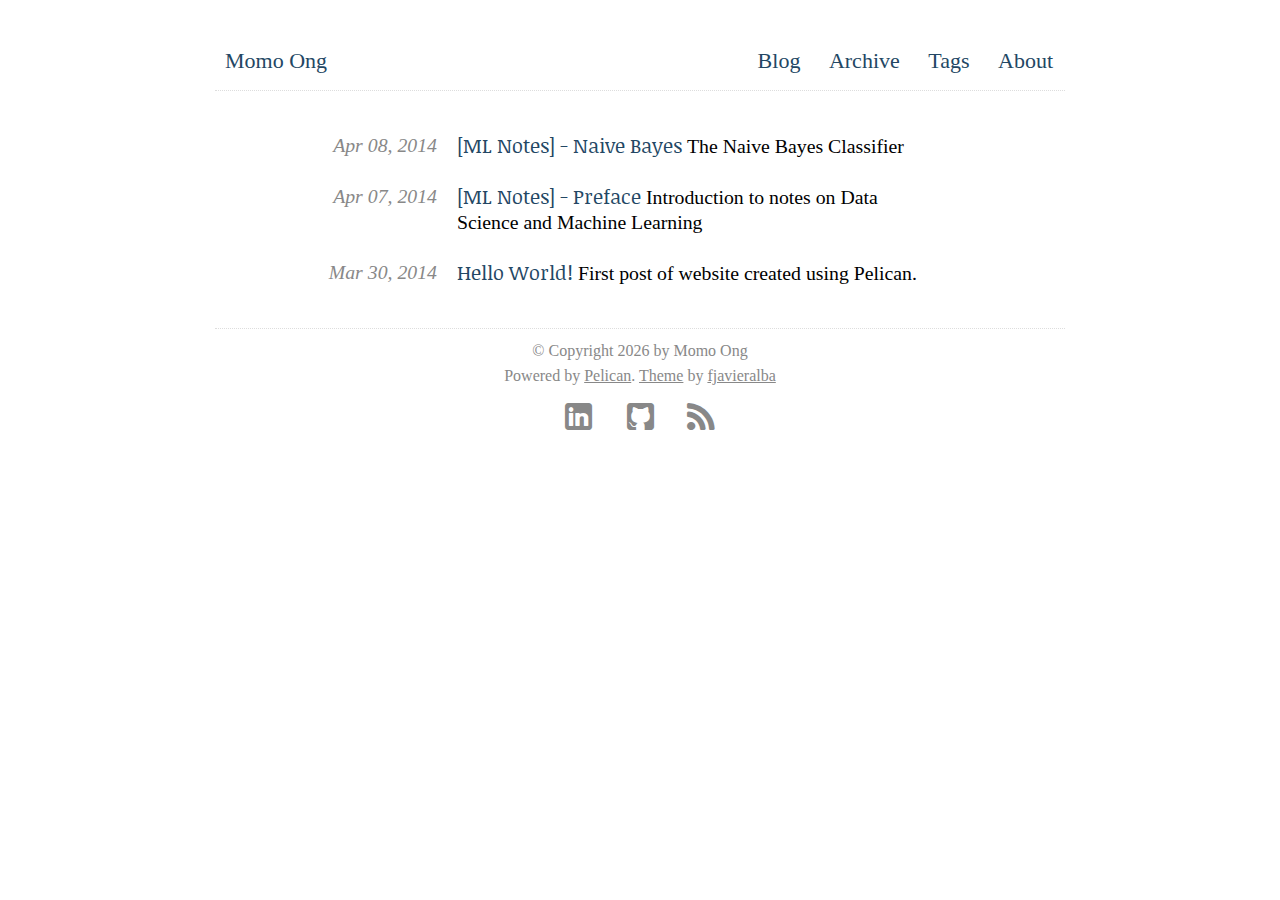
<file: index.html>
<!DOCTYPE html>
<html lang="en">
  <head>
    <link href='http://fonts.googleapis.com/css?family=Noticia+Text:400,700' rel='stylesheet' type='text/css' />
    <meta http-equiv="Content-Type" content="text/html; charset=utf-8" />

    <title> Momo Ong </title>

    <link rel="stylesheet" href="/theme/css/style.css" type="text/css" />
    <link rel="stylesheet" href="/theme/css/pygments.css" type="text/css" />
    <link rel="stylesheet" href="/theme/css/font-awesome.css" type="text/css"/>

    <!-- Using MathJax, with the delimiters $ -->
    <!-- Conflict with pygments for the .mo and .mi -->
    <script type="text/x-mathjax-config">
      MathJax.Hub.Config({
      "HTML-CSS": {
      styles: {
      ".MathJax .mo, .MathJax .mi": {color: "black ! important"}}
      },
      tex2jax: {inlineMath: [['$','$'], ['\\\\(','\\\\)']],processEscapes: true}
      });
    </script>

    <script type="text/javascript" src="http://cdn.mathjax.org/mathjax/latest/MathJax.js?config=TeX-AMS_HTML"></script>
  </head>
  <body>
    <div class=container>
<div class="header">
    <a href="/">Momo Ong</a> <span class="muted"></span>
</div>

<div class=navigation>
    <ul>
            <li><a href="/index.html">Blog</a> </li>
            <li><a href="/archives.html">Archive</a> </li>
            <li><a href="/tags.html">Tags</a> </li>
            <li><a href="/pages/about.html">About</a> </li>
    </ul>
</div>
<div class=separator></div>
        <div class=body>

    <div class=entry-overview>
      <div class=date>Apr 08, 2014</div>
      <div class=detail>
          <h1><a href="/naive-bayes.html">[ML Notes] - Naive Bayes</a></h1>
          <div class=summary><p> The Naive Bayes Classifier</p></div>
      </div>
    </div>
    <div class=entry-overview>
      <div class=date>Apr 07, 2014</div>
      <div class=detail>
          <h1><a href="/machine-learning-notes.html">[ML Notes] - Preface</a></h1>
          <div class=summary><p> Introduction to notes on Data Science and Machine Learning</p></div>
      </div>
    </div>
    <div class=entry-overview>
      <div class=date>Mar 30, 2014</div>
      <div class=detail>
          <h1><a href="/hello-world.html">Hello World!</a></h1>
          <div class=summary><p> First post of website created using Pelican.</p></div>
      </div>
    </div>


        </div>

<div class=footer>
  <p>&copy; Copyright <script language="JavaScript">var date = new Date(); document.write(date.getFullYear());</script> by Momo Ong</p>
  <p> Powered by <a href="http://pypi.python.org/pypi/pelican/" target="_blank">Pelican</a>.
    <a href="https://github.com/fjavieralba/flasky">Theme</a>  by <a href="http://fjavieralba.com">fjavieralba</a>
  </p>
  <p>
    <div class=social style="font-size: 27px;">
      <ul>
<!--        <script language="JavaScript">
          u = '';
          s = '';
          document.write('<a href=\"mailto:' + u + '@' + s + '\" target=\"_blank\">');
        </script>
            <li><i class="icon-envelope icon-large"></i> </li>
        </a> -->
<!--         <a href="http://twitter.com/" target="_blank"> <li> <i class="icon-twitter-sign icon-large"> </li></i> </a> -->
        <a href="http://linkedin.com/in/momoong" target="_blank"><li><i class="icon-linkedin-sign icon-large" ></i></li></a>
        <a href="http://github.com/omomo" target="_blank"> <li> <i class="icon-github-sign icon-large"></i> </li> </a>
<!--         <a href="" target="_blank"><li> <i class="icon-facebook-sign icon-large"></i></li> </a> -->
<!--         <a href="" target="_blank"><li><i class="icon-google-plus-sign icon-large"></i> </li> </a> -->
<!--         <a href="" target="_blank"><li><i class="icon-pinterest-sign icon-large"></i></li></a> -->


        <a href="/feeds/all.rss.xml" rel="alternate" title="Recent Blog Posts"><li> <i class="icon-rss icon-large"></i> </li></a>
      </ul>
    </div>
  </p>
</div>    </div>
  </body>
</html>
</file>
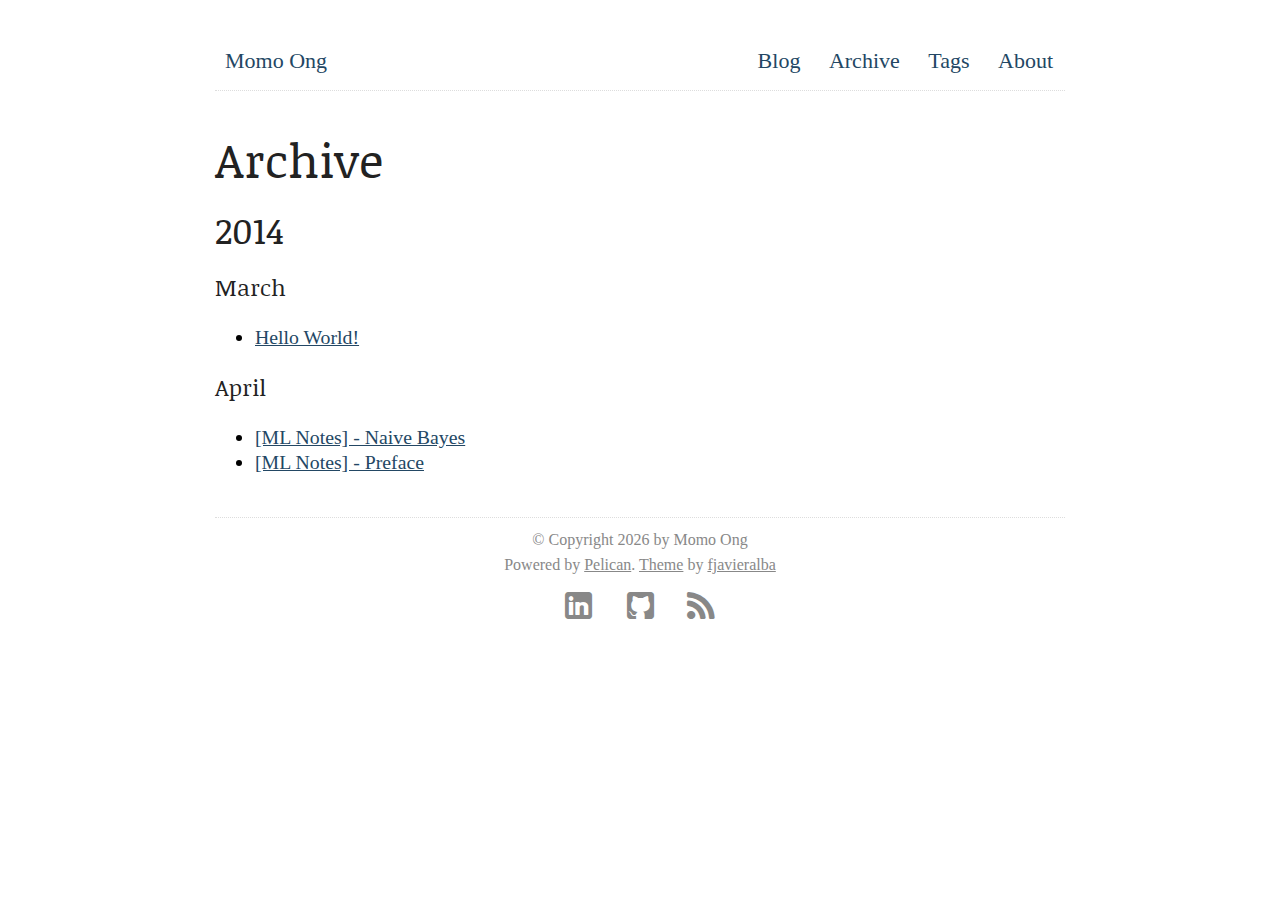
<file: archives.html>
<!DOCTYPE html>
<html lang="en">
  <head>
    <link href='http://fonts.googleapis.com/css?family=Noticia+Text:400,700' rel='stylesheet' type='text/css' />
    <meta http-equiv="Content-Type" content="text/html; charset=utf-8" />

    <title> Archive | Momo Ong </title>

    <link rel="stylesheet" href="/theme/css/style.css" type="text/css" />
    <link rel="stylesheet" href="/theme/css/pygments.css" type="text/css" />
    <link rel="stylesheet" href="/theme/css/font-awesome.css" type="text/css"/>

    <!-- Using MathJax, with the delimiters $ -->
    <!-- Conflict with pygments for the .mo and .mi -->
    <script type="text/x-mathjax-config">
      MathJax.Hub.Config({
      "HTML-CSS": {
      styles: {
      ".MathJax .mo, .MathJax .mi": {color: "black ! important"}}
      },
      tex2jax: {inlineMath: [['$','$'], ['\\\\(','\\\\)']],processEscapes: true}
      });
    </script>

    <script type="text/javascript" src="http://cdn.mathjax.org/mathjax/latest/MathJax.js?config=TeX-AMS_HTML"></script>
  </head>
  <body>
    <div class=container>
<div class="header">
    <a href="/">Momo Ong</a> <span class="muted"></span>
</div>

<div class=navigation>
    <ul>
            <li><a href="/index.html">Blog</a> </li>
            <li><a href="/archives.html">Archive</a> </li>
            <li><a href="/tags.html">Tags</a> </li>
            <li><a href="/pages/about.html">About</a> </li>
    </ul>
</div>
<div class=separator></div>
        <div class=body>
<h1> Archive </h1>

<h2>2014</h2>
<h3>March</h3>
<ul>
  <li><a href="/hello-world.html">Hello World!</a></li>
</ul>
<h3>April</h3>
<ul>
  <li><a href="/naive-bayes.html">[ML Notes] - Naive Bayes</a></li>
  <li><a href="/machine-learning-notes.html">[ML Notes] - Preface</a></li>
</ul>
        </div>

<div class=footer>
  <p>&copy; Copyright <script language="JavaScript">var date = new Date(); document.write(date.getFullYear());</script> by Momo Ong</p>
  <p> Powered by <a href="http://pypi.python.org/pypi/pelican/" target="_blank">Pelican</a>.
    <a href="https://github.com/fjavieralba/flasky">Theme</a>  by <a href="http://fjavieralba.com">fjavieralba</a>
  </p>
  <p>
    <div class=social style="font-size: 27px;">
      <ul>
<!--        <script language="JavaScript">
          u = '';
          s = '';
          document.write('<a href=\"mailto:' + u + '@' + s + '\" target=\"_blank\">');
        </script>
            <li><i class="icon-envelope icon-large"></i> </li>
        </a> -->
<!--         <a href="http://twitter.com/" target="_blank"> <li> <i class="icon-twitter-sign icon-large"> </li></i> </a> -->
        <a href="http://linkedin.com/in/momoong" target="_blank"><li><i class="icon-linkedin-sign icon-large" ></i></li></a>
        <a href="http://github.com/omomo" target="_blank"> <li> <i class="icon-github-sign icon-large"></i> </li> </a>
<!--         <a href="" target="_blank"><li> <i class="icon-facebook-sign icon-large"></i></li> </a> -->
<!--         <a href="" target="_blank"><li><i class="icon-google-plus-sign icon-large"></i> </li> </a> -->
<!--         <a href="" target="_blank"><li><i class="icon-pinterest-sign icon-large"></i></li></a> -->


        <a href="/feeds/all.rss.xml" rel="alternate" title="Recent Blog Posts"><li> <i class="icon-rss icon-large"></i> </li></a>
      </ul>
    </div>
  </p>
</div>    </div>
  </body>
</html>
</file>
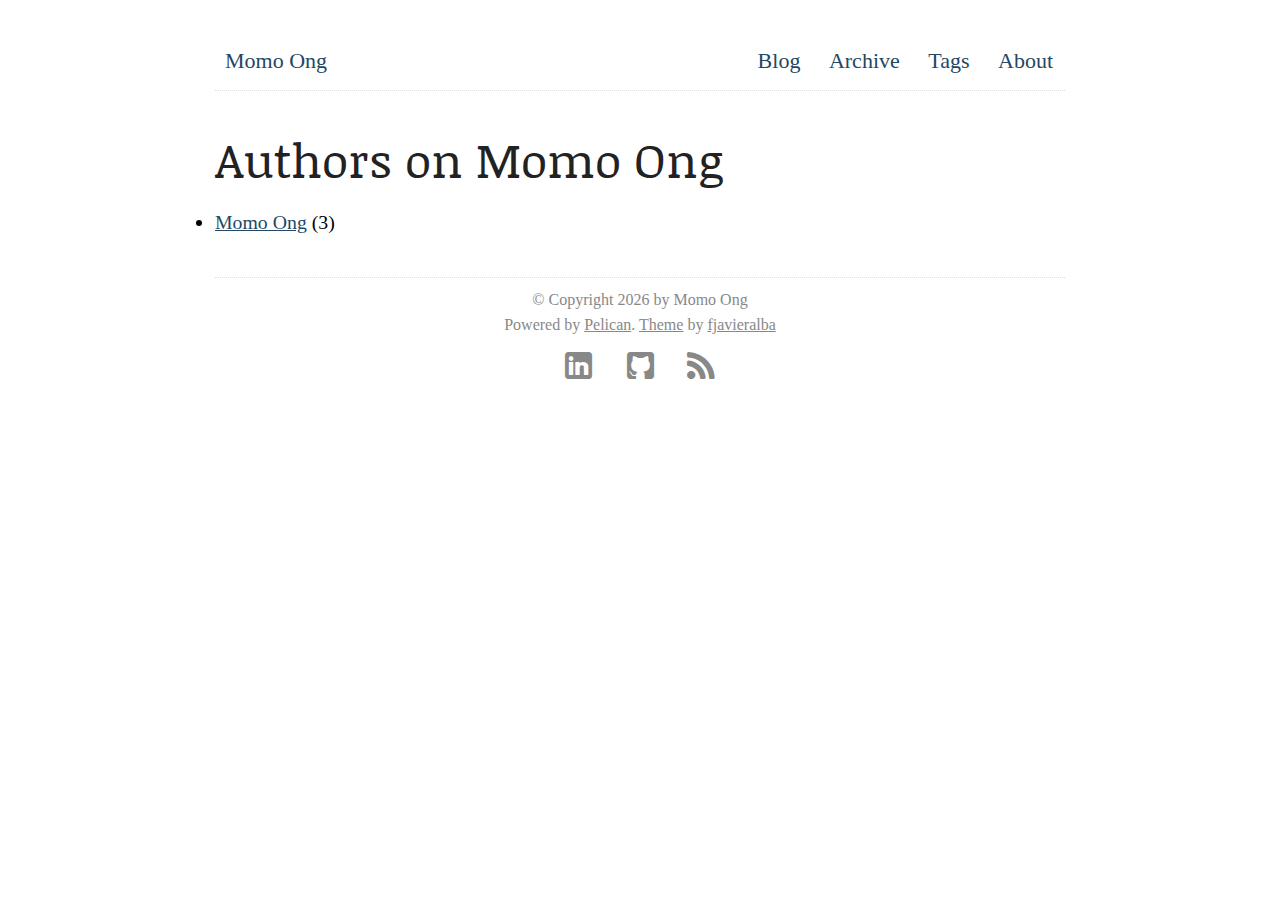
<file: authors.html>
<!DOCTYPE html>
<html lang="en">
  <head>
    <link href='http://fonts.googleapis.com/css?family=Noticia+Text:400,700' rel='stylesheet' type='text/css' />
    <meta http-equiv="Content-Type" content="text/html; charset=utf-8" />

    <title>Momo Ong - Authors</title>

    <link rel="stylesheet" href="/theme/css/style.css" type="text/css" />
    <link rel="stylesheet" href="/theme/css/pygments.css" type="text/css" />
    <link rel="stylesheet" href="/theme/css/font-awesome.css" type="text/css"/>

    <!-- Using MathJax, with the delimiters $ -->
    <!-- Conflict with pygments for the .mo and .mi -->
    <script type="text/x-mathjax-config">
      MathJax.Hub.Config({
      "HTML-CSS": {
      styles: {
      ".MathJax .mo, .MathJax .mi": {color: "black ! important"}}
      },
      tex2jax: {inlineMath: [['$','$'], ['\\\\(','\\\\)']],processEscapes: true}
      });
    </script>

    <script type="text/javascript" src="http://cdn.mathjax.org/mathjax/latest/MathJax.js?config=TeX-AMS_HTML"></script>
  </head>
  <body>
    <div class=container>
<div class="header">
    <a href="/">Momo Ong</a> <span class="muted"></span>
</div>

<div class=navigation>
    <ul>
            <li><a href="/index.html">Blog</a> </li>
            <li><a href="/archives.html">Archive</a> </li>
            <li><a href="/tags.html">Tags</a> </li>
            <li><a href="/pages/about.html">About</a> </li>
    </ul>
</div>
<div class=separator></div>
        <div class=body>
    <h1>Authors on Momo Ong</h1>        <li><a href="/author/momo-ong.html">Momo Ong</a> (3)</li>
        </div>

<div class=footer>
  <p>&copy; Copyright <script language="JavaScript">var date = new Date(); document.write(date.getFullYear());</script> by Momo Ong</p>
  <p> Powered by <a href="http://pypi.python.org/pypi/pelican/" target="_blank">Pelican</a>.
    <a href="https://github.com/fjavieralba/flasky">Theme</a>  by <a href="http://fjavieralba.com">fjavieralba</a>
  </p>
  <p>
    <div class=social style="font-size: 27px;">
      <ul>
<!--        <script language="JavaScript">
          u = '';
          s = '';
          document.write('<a href=\"mailto:' + u + '@' + s + '\" target=\"_blank\">');
        </script>
            <li><i class="icon-envelope icon-large"></i> </li>
        </a> -->
<!--         <a href="http://twitter.com/" target="_blank"> <li> <i class="icon-twitter-sign icon-large"> </li></i> </a> -->
        <a href="http://linkedin.com/in/momoong" target="_blank"><li><i class="icon-linkedin-sign icon-large" ></i></li></a>
        <a href="http://github.com/omomo" target="_blank"> <li> <i class="icon-github-sign icon-large"></i> </li> </a>
<!--         <a href="" target="_blank"><li> <i class="icon-facebook-sign icon-large"></i></li> </a> -->
<!--         <a href="" target="_blank"><li><i class="icon-google-plus-sign icon-large"></i> </li> </a> -->
<!--         <a href="" target="_blank"><li><i class="icon-pinterest-sign icon-large"></i></li></a> -->


        <a href="/feeds/all.rss.xml" rel="alternate" title="Recent Blog Posts"><li> <i class="icon-rss icon-large"></i> </li></a>
      </ul>
    </div>
  </p>
</div>    </div>
  </body>
</html>
</file>
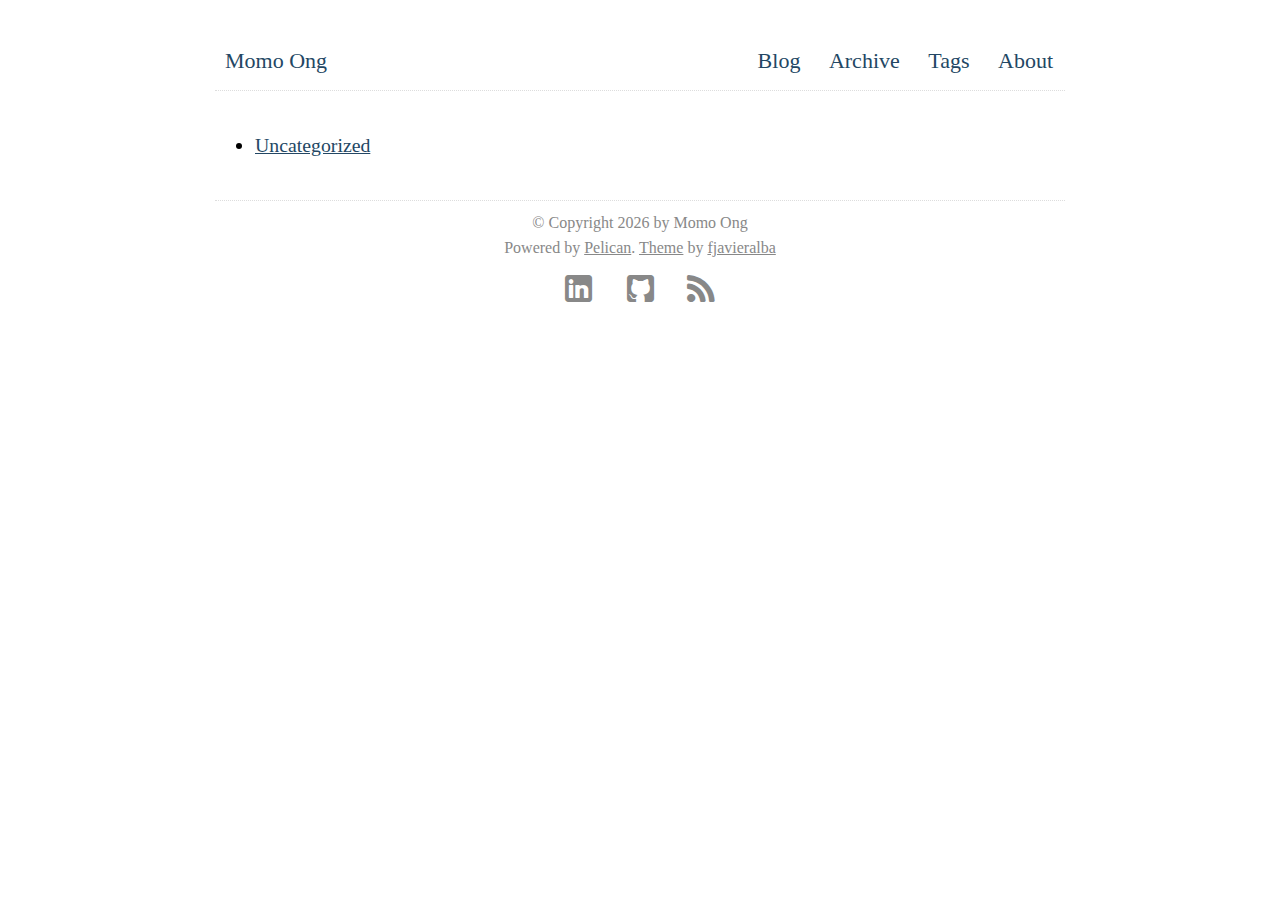
<file: categories.html>
<!DOCTYPE html>
<html lang="en">
  <head>
    <link href='http://fonts.googleapis.com/css?family=Noticia+Text:400,700' rel='stylesheet' type='text/css' />
    <meta http-equiv="Content-Type" content="text/html; charset=utf-8" />

    <title> Momo Ong </title>

    <link rel="stylesheet" href="/theme/css/style.css" type="text/css" />
    <link rel="stylesheet" href="/theme/css/pygments.css" type="text/css" />
    <link rel="stylesheet" href="/theme/css/font-awesome.css" type="text/css"/>

    <!-- Using MathJax, with the delimiters $ -->
    <!-- Conflict with pygments for the .mo and .mi -->
    <script type="text/x-mathjax-config">
      MathJax.Hub.Config({
      "HTML-CSS": {
      styles: {
      ".MathJax .mo, .MathJax .mi": {color: "black ! important"}}
      },
      tex2jax: {inlineMath: [['$','$'], ['\\\\(','\\\\)']],processEscapes: true}
      });
    </script>

    <script type="text/javascript" src="http://cdn.mathjax.org/mathjax/latest/MathJax.js?config=TeX-AMS_HTML"></script>
  </head>
  <body>
    <div class=container>
<div class="header">
    <a href="/">Momo Ong</a> <span class="muted"></span>
</div>

<div class=navigation>
    <ul>
            <li><a href="/index.html">Blog</a> </li>
            <li><a href="/archives.html">Archive</a> </li>
            <li><a href="/tags.html">Tags</a> </li>
            <li><a href="/pages/about.html">About</a> </li>
    </ul>
</div>
<div class=separator></div>
        <div class=body>
<ul>
    <li><a href="/category/uncategorized.html">Uncategorized</a></li>
</ul>
        </div>

<div class=footer>
  <p>&copy; Copyright <script language="JavaScript">var date = new Date(); document.write(date.getFullYear());</script> by Momo Ong</p>
  <p> Powered by <a href="http://pypi.python.org/pypi/pelican/" target="_blank">Pelican</a>.
    <a href="https://github.com/fjavieralba/flasky">Theme</a>  by <a href="http://fjavieralba.com">fjavieralba</a>
  </p>
  <p>
    <div class=social style="font-size: 27px;">
      <ul>
<!--        <script language="JavaScript">
          u = '';
          s = '';
          document.write('<a href=\"mailto:' + u + '@' + s + '\" target=\"_blank\">');
        </script>
            <li><i class="icon-envelope icon-large"></i> </li>
        </a> -->
<!--         <a href="http://twitter.com/" target="_blank"> <li> <i class="icon-twitter-sign icon-large"> </li></i> </a> -->
        <a href="http://linkedin.com/in/momoong" target="_blank"><li><i class="icon-linkedin-sign icon-large" ></i></li></a>
        <a href="http://github.com/omomo" target="_blank"> <li> <i class="icon-github-sign icon-large"></i> </li> </a>
<!--         <a href="" target="_blank"><li> <i class="icon-facebook-sign icon-large"></i></li> </a> -->
<!--         <a href="" target="_blank"><li><i class="icon-google-plus-sign icon-large"></i> </li> </a> -->
<!--         <a href="" target="_blank"><li><i class="icon-pinterest-sign icon-large"></i></li></a> -->


        <a href="/feeds/all.rss.xml" rel="alternate" title="Recent Blog Posts"><li> <i class="icon-rss icon-large"></i> </li></a>
      </ul>
    </div>
  </p>
</div>    </div>
  </body>
</html>
</file>
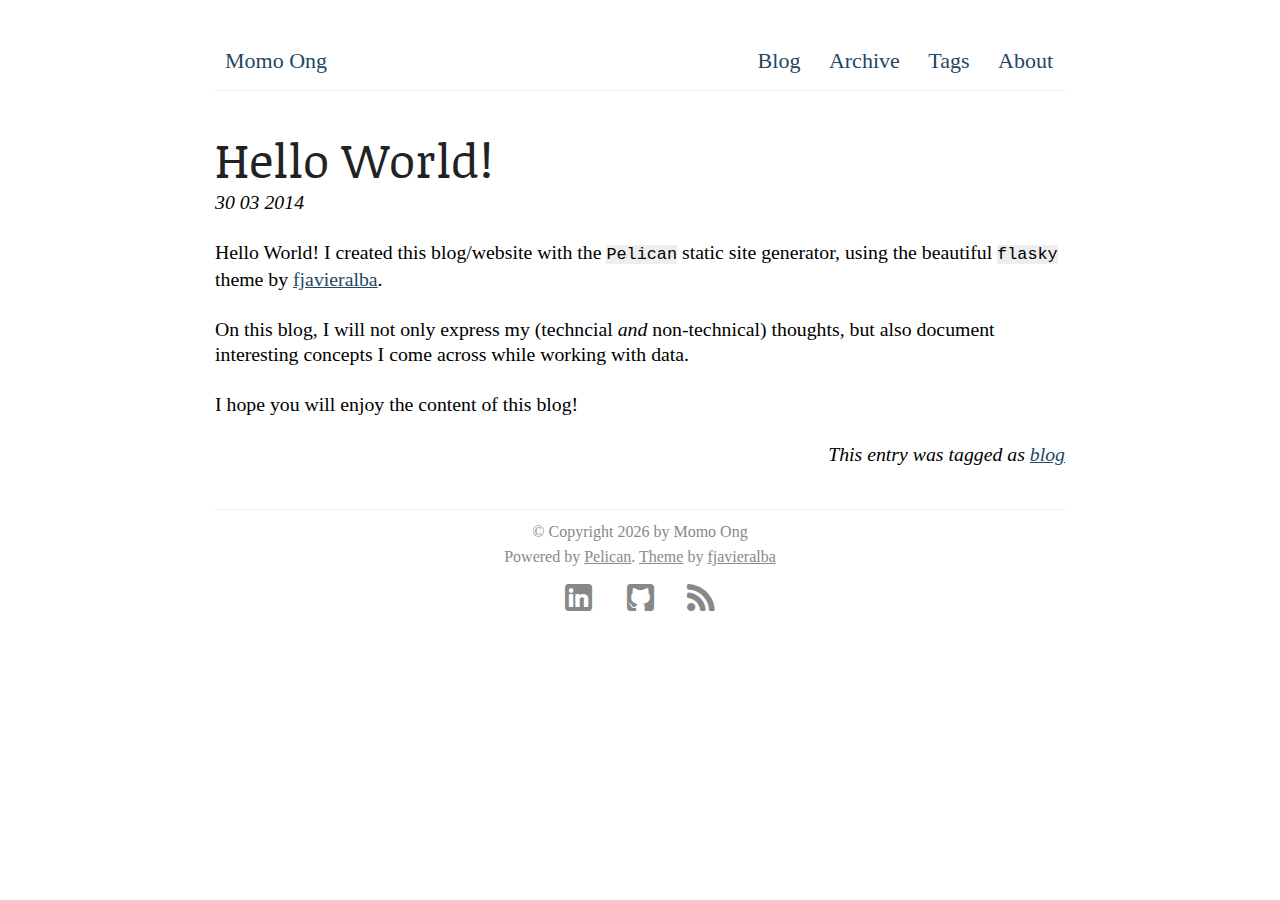
<file: hello-world.html>
<!DOCTYPE html>
<html lang="en">
  <head>
    <link href='http://fonts.googleapis.com/css?family=Noticia+Text:400,700' rel='stylesheet' type='text/css' />
    <meta http-equiv="Content-Type" content="text/html; charset=utf-8" />

    <title> Hello World! | Momo Ong </title>

    <link rel="stylesheet" href="/theme/css/style.css" type="text/css" />
    <link rel="stylesheet" href="/theme/css/pygments.css" type="text/css" />
    <link rel="stylesheet" href="/theme/css/font-awesome.css" type="text/css"/>

    <!-- Using MathJax, with the delimiters $ -->
    <!-- Conflict with pygments for the .mo and .mi -->
    <script type="text/x-mathjax-config">
      MathJax.Hub.Config({
      "HTML-CSS": {
      styles: {
      ".MathJax .mo, .MathJax .mi": {color: "black ! important"}}
      },
      tex2jax: {inlineMath: [['$','$'], ['\\\\(','\\\\)']],processEscapes: true}
      });
    </script>

    <script type="text/javascript" src="http://cdn.mathjax.org/mathjax/latest/MathJax.js?config=TeX-AMS_HTML"></script>
  </head>
  <body>
    <div class=container>
<div class="header">
    <a href="/">Momo Ong</a> <span class="muted"></span>
</div>

<div class=navigation>
    <ul>
            <li><a href="/index.html">Blog</a> </li>
            <li><a href="/archives.html">Archive</a> </li>
            <li><a href="/tags.html">Tags</a> </li>
            <li><a href="/pages/about.html">About</a> </li>
    </ul>
</div>
<div class=separator></div>
        <div class=body>
    <h1 class="title"> Hello World!</h1>
    <p class=date> 30 03 2014 </p>
    <p>Hello World! I created this blog/website with the <code>Pelican</code> static site generator, using the beautiful <code>flasky</code> theme by <a href="http://fjavieralba.com/">fjavieralba</a>.</p>
<p>On this blog, I will not only express my (techncial <em>and</em> non-technical) thoughts, but also document interesting concepts I come across while working with data.</p>
<p>I hope you will enjoy the content of this blog!</p>
    
    <p class=tags>This entry was tagged as
      <a href="/tag/blog.html">blog</a>
    </p>
        </div>

<div class=footer>
  <p>&copy; Copyright <script language="JavaScript">var date = new Date(); document.write(date.getFullYear());</script> by Momo Ong</p>
  <p> Powered by <a href="http://pypi.python.org/pypi/pelican/" target="_blank">Pelican</a>.
    <a href="https://github.com/fjavieralba/flasky">Theme</a>  by <a href="http://fjavieralba.com">fjavieralba</a>
  </p>
  <p>
    <div class=social style="font-size: 27px;">
      <ul>
<!--        <script language="JavaScript">
          u = '';
          s = '';
          document.write('<a href=\"mailto:' + u + '@' + s + '\" target=\"_blank\">');
        </script>
            <li><i class="icon-envelope icon-large"></i> </li>
        </a> -->
<!--         <a href="http://twitter.com/" target="_blank"> <li> <i class="icon-twitter-sign icon-large"> </li></i> </a> -->
        <a href="http://linkedin.com/in/momoong" target="_blank"><li><i class="icon-linkedin-sign icon-large" ></i></li></a>
        <a href="http://github.com/omomo" target="_blank"> <li> <i class="icon-github-sign icon-large"></i> </li> </a>
<!--         <a href="" target="_blank"><li> <i class="icon-facebook-sign icon-large"></i></li> </a> -->
<!--         <a href="" target="_blank"><li><i class="icon-google-plus-sign icon-large"></i> </li> </a> -->
<!--         <a href="" target="_blank"><li><i class="icon-pinterest-sign icon-large"></i></li></a> -->


        <a href="/feeds/all.rss.xml" rel="alternate" title="Recent Blog Posts"><li> <i class="icon-rss icon-large"></i> </li></a>
      </ul>
    </div>
  </p>
</div>    </div>
  </body>
</html>
</file>
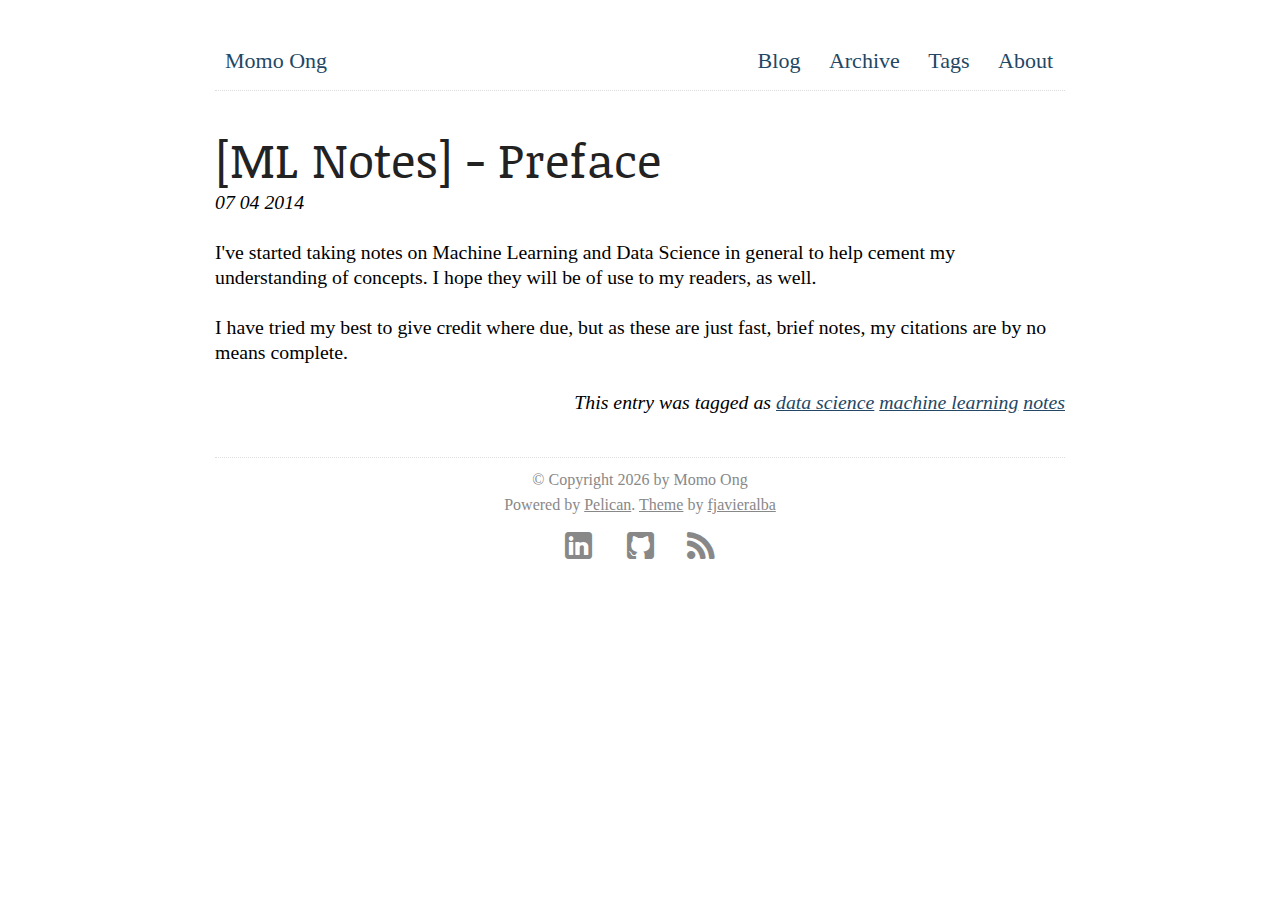
<file: machine-learning-notes.html>
<!DOCTYPE html>
<html lang="en">
  <head>
    <link href='http://fonts.googleapis.com/css?family=Noticia+Text:400,700' rel='stylesheet' type='text/css' />
    <meta http-equiv="Content-Type" content="text/html; charset=utf-8" />

    <title> [ML Notes] - Preface | Momo Ong </title>

    <link rel="stylesheet" href="/theme/css/style.css" type="text/css" />
    <link rel="stylesheet" href="/theme/css/pygments.css" type="text/css" />
    <link rel="stylesheet" href="/theme/css/font-awesome.css" type="text/css"/>

    <!-- Using MathJax, with the delimiters $ -->
    <!-- Conflict with pygments for the .mo and .mi -->
    <script type="text/x-mathjax-config">
      MathJax.Hub.Config({
      "HTML-CSS": {
      styles: {
      ".MathJax .mo, .MathJax .mi": {color: "black ! important"}}
      },
      tex2jax: {inlineMath: [['$','$'], ['\\\\(','\\\\)']],processEscapes: true}
      });
    </script>

    <script type="text/javascript" src="http://cdn.mathjax.org/mathjax/latest/MathJax.js?config=TeX-AMS_HTML"></script>
  </head>
  <body>
    <div class=container>
<div class="header">
    <a href="/">Momo Ong</a> <span class="muted"></span>
</div>

<div class=navigation>
    <ul>
            <li><a href="/index.html">Blog</a> </li>
            <li><a href="/archives.html">Archive</a> </li>
            <li><a href="/tags.html">Tags</a> </li>
            <li><a href="/pages/about.html">About</a> </li>
    </ul>
</div>
<div class=separator></div>
        <div class=body>
    <h1 class="title"> [ML Notes] - Preface</h1>
    <p class=date> 07 04 2014 </p>
    <p>I've started taking notes on Machine Learning and Data Science in general to help cement my understanding of concepts. I hope they will be of use to my readers, as well.</p>
<p>I have tried my best to give credit where due, but as these are just fast, brief notes, my citations are by no means complete.</p>
    
    <p class=tags>This entry was tagged as
      <a href="/tag/data-science.html">data science</a>
      <a href="/tag/machine-learning.html">machine learning</a>
      <a href="/tag/notes.html">notes</a>
    </p>
        </div>

<div class=footer>
  <p>&copy; Copyright <script language="JavaScript">var date = new Date(); document.write(date.getFullYear());</script> by Momo Ong</p>
  <p> Powered by <a href="http://pypi.python.org/pypi/pelican/" target="_blank">Pelican</a>.
    <a href="https://github.com/fjavieralba/flasky">Theme</a>  by <a href="http://fjavieralba.com">fjavieralba</a>
  </p>
  <p>
    <div class=social style="font-size: 27px;">
      <ul>
<!--        <script language="JavaScript">
          u = '';
          s = '';
          document.write('<a href=\"mailto:' + u + '@' + s + '\" target=\"_blank\">');
        </script>
            <li><i class="icon-envelope icon-large"></i> </li>
        </a> -->
<!--         <a href="http://twitter.com/" target="_blank"> <li> <i class="icon-twitter-sign icon-large"> </li></i> </a> -->
        <a href="http://linkedin.com/in/momoong" target="_blank"><li><i class="icon-linkedin-sign icon-large" ></i></li></a>
        <a href="http://github.com/omomo" target="_blank"> <li> <i class="icon-github-sign icon-large"></i> </li> </a>
<!--         <a href="" target="_blank"><li> <i class="icon-facebook-sign icon-large"></i></li> </a> -->
<!--         <a href="" target="_blank"><li><i class="icon-google-plus-sign icon-large"></i> </li> </a> -->
<!--         <a href="" target="_blank"><li><i class="icon-pinterest-sign icon-large"></i></li></a> -->


        <a href="/feeds/all.rss.xml" rel="alternate" title="Recent Blog Posts"><li> <i class="icon-rss icon-large"></i> </li></a>
      </ul>
    </div>
  </p>
</div>    </div>
  </body>
</html>
</file>
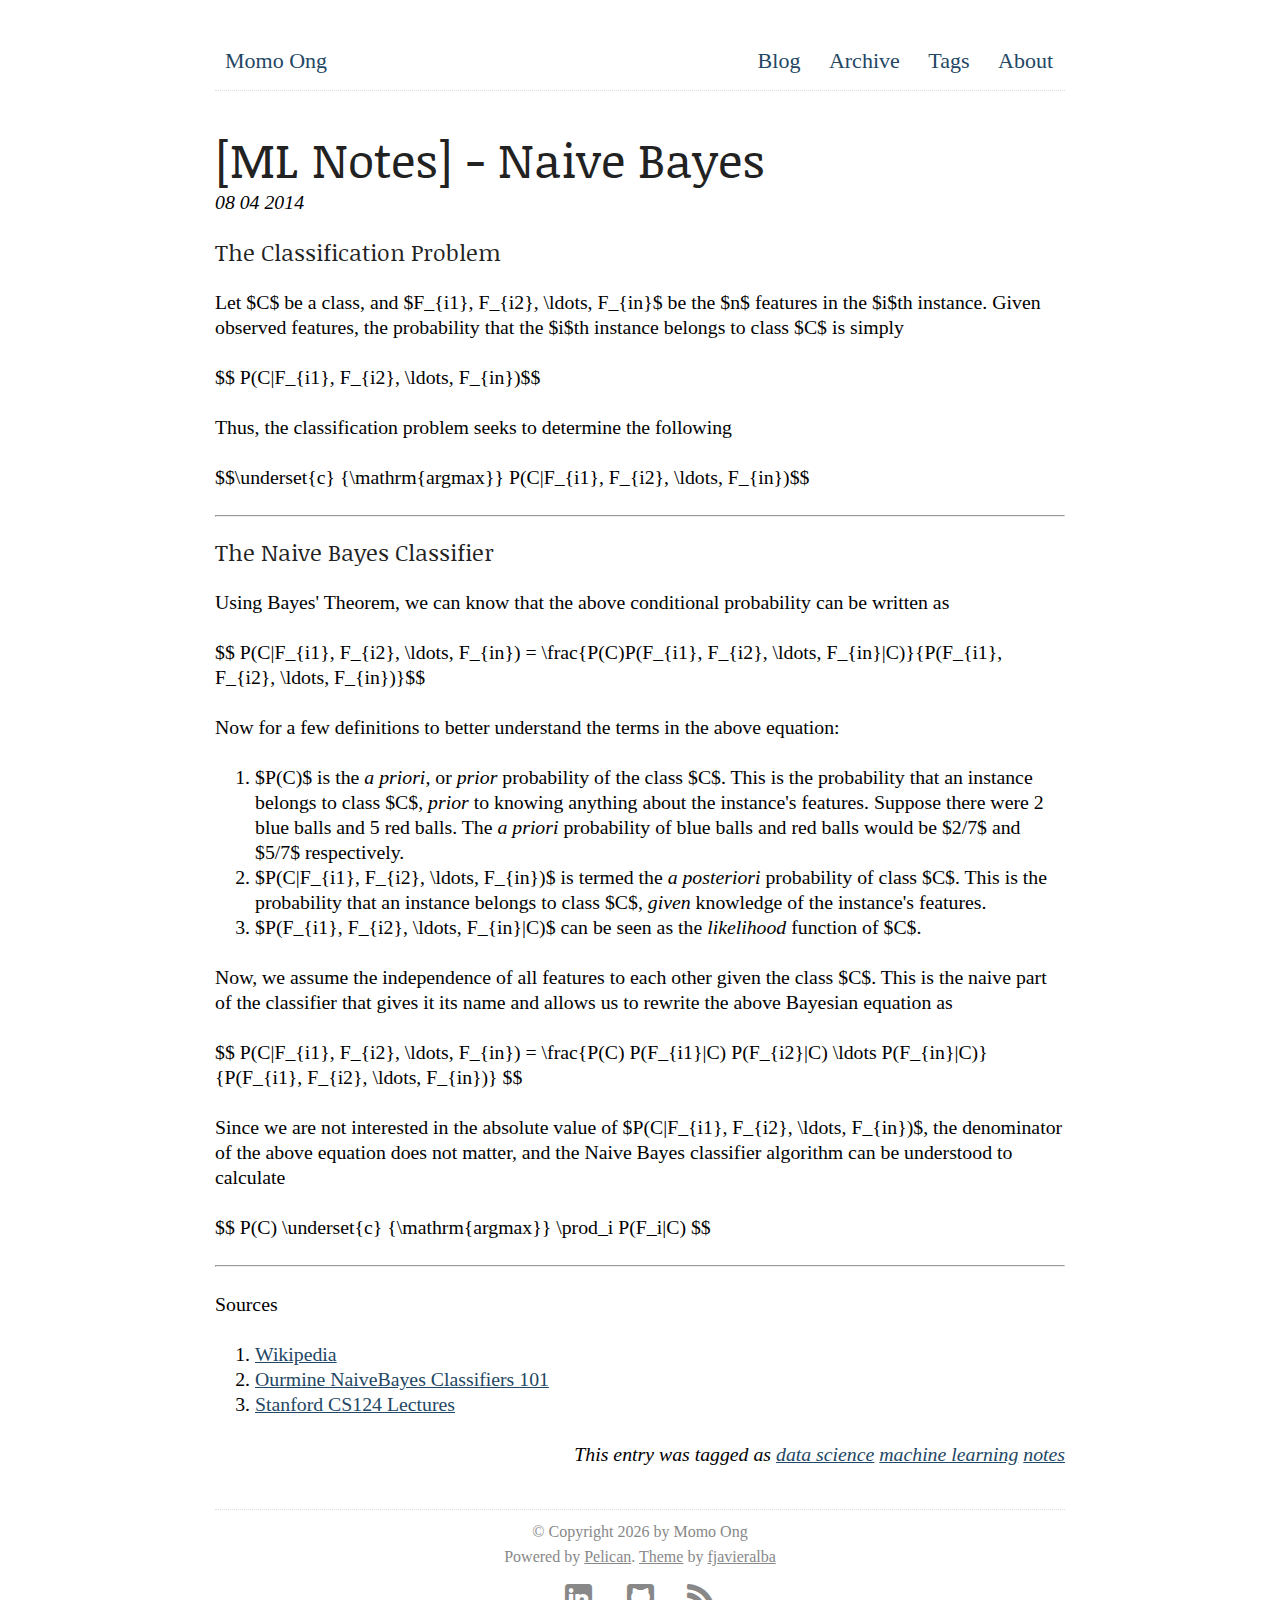
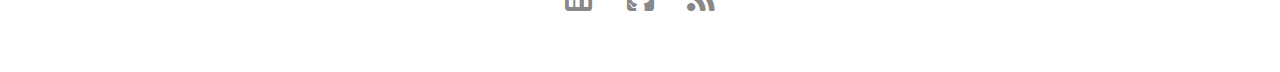
<file: naive-bayes.html>
<!DOCTYPE html>
<html lang="en">
  <head>
    <link href='http://fonts.googleapis.com/css?family=Noticia+Text:400,700' rel='stylesheet' type='text/css' />
    <meta http-equiv="Content-Type" content="text/html; charset=utf-8" />

    <title> [ML Notes] - Naive Bayes | Momo Ong </title>

    <link rel="stylesheet" href="/theme/css/style.css" type="text/css" />
    <link rel="stylesheet" href="/theme/css/pygments.css" type="text/css" />
    <link rel="stylesheet" href="/theme/css/font-awesome.css" type="text/css"/>

    <!-- Using MathJax, with the delimiters $ -->
    <!-- Conflict with pygments for the .mo and .mi -->
    <script type="text/x-mathjax-config">
      MathJax.Hub.Config({
      "HTML-CSS": {
      styles: {
      ".MathJax .mo, .MathJax .mi": {color: "black ! important"}}
      },
      tex2jax: {inlineMath: [['$','$'], ['\\\\(','\\\\)']],processEscapes: true}
      });
    </script>

    <script type="text/javascript" src="http://cdn.mathjax.org/mathjax/latest/MathJax.js?config=TeX-AMS_HTML"></script>
  </head>
  <body>
    <div class=container>
<div class="header">
    <a href="/">Momo Ong</a> <span class="muted"></span>
</div>

<div class=navigation>
    <ul>
            <li><a href="/index.html">Blog</a> </li>
            <li><a href="/archives.html">Archive</a> </li>
            <li><a href="/tags.html">Tags</a> </li>
            <li><a href="/pages/about.html">About</a> </li>
    </ul>
</div>
<div class=separator></div>
        <div class=body>
    <h1 class="title"> [ML Notes] - Naive Bayes</h1>
    <p class=date> 08 04 2014 </p>
    <h3>The Classification Problem</h3>
<p>Let $C$ be a class, and $F_{i1}, F_{i2}, \ldots, F_{in}$ be the $n$ features in the $i$th instance. Given observed features, the probability that the $i$th instance belongs to class $C$ is simply</p>
<p>$$ P(C|F_{i1}, F_{i2}, \ldots, F_{in})$$</p>
<p>Thus, the classification problem seeks to determine the following</p>
<p>$$\underset{c} {\mathrm{argmax}} P(C|F_{i1}, F_{i2}, \ldots, F_{in})$$</p>
<hr />
<h3>The Naive Bayes Classifier</h3>
<p>Using Bayes' Theorem, we can know that the above conditional probability can be written as</p>
<p>$$ P(C|F_{i1}, F_{i2}, \ldots, F_{in}) = \frac{P(C)P(F_{i1}, F_{i2}, \ldots, F_{in}|C)}{P(F_{i1}, F_{i2}, \ldots, F_{in})}$$</p>
<p>Now for a few definitions to better understand the terms in the above equation:</p>
<ol>
<li>$P(C)$ is the <em>a priori</em>, or <em>prior</em> probability of the class $C$. This is the probability that an instance belongs to class $C$, <em>prior</em> to knowing anything about the instance's features. Suppose there were 2 blue balls and 5 red balls. The <em>a priori</em> probability of blue balls and red balls would be $2/7$ and $5/7$ respectively.</li>
<li>$P(C|F_{i1}, F_{i2}, \ldots, F_{in})$ is termed the <em>a posteriori</em> probability of class $C$. This is the probability that an instance belongs to class $C$, <em>given</em> knowledge of the instance's features.</li>
<li>$P(F_{i1}, F_{i2}, \ldots, F_{in}|C)$ can be seen as the <em>likelihood</em> function of $C$.</li>
</ol>
<p>Now, we assume the independence of all features to each other given the class $C$. This is the naive part of the classifier that gives it its name and allows us to rewrite the above Bayesian equation as</p>
<p>$$ P(C|F_{i1}, F_{i2}, \ldots, F_{in}) = \frac{P(C) P(F_{i1}|C) P(F_{i2}|C) \ldots P(F_{in}|C)}{P(F_{i1}, F_{i2}, \ldots, F_{in})} $$</p>
<p>Since we are not interested in the absolute value of $P(C|F_{i1}, F_{i2}, \ldots, F_{in})$, the denominator of the above equation does not matter, and the Naive Bayes classifier algorithm can be understood to calculate</p>
<p>$$ P(C) \underset{c} {\mathrm{argmax}} \prod_i P(F_i|C) $$</p>
<hr />
<p>Sources</p>
<ol>
<li><a href="http://en.wikipedia.org/wiki/Naive_Bayes_classifier">Wikipedia</a></li>
<li><a href="https://code.google.com/p/ourmine/wiki/LectureNaiveBayes">Ourmine NaiveBayes Classifiers 101</a></li>
<li><a href="http://www.stanford.edu/class/cs124/lec/naivebayes.pdf">Stanford CS124 Lectures</a></li>
</ol>
    
    <p class=tags>This entry was tagged as
      <a href="/tag/data-science.html">data science</a>
      <a href="/tag/machine-learning.html">machine learning</a>
      <a href="/tag/notes.html">notes</a>
    </p>
        </div>

<div class=footer>
  <p>&copy; Copyright <script language="JavaScript">var date = new Date(); document.write(date.getFullYear());</script> by Momo Ong</p>
  <p> Powered by <a href="http://pypi.python.org/pypi/pelican/" target="_blank">Pelican</a>.
    <a href="https://github.com/fjavieralba/flasky">Theme</a>  by <a href="http://fjavieralba.com">fjavieralba</a>
  </p>
  <p>
    <div class=social style="font-size: 27px;">
      <ul>
<!--        <script language="JavaScript">
          u = '';
          s = '';
          document.write('<a href=\"mailto:' + u + '@' + s + '\" target=\"_blank\">');
        </script>
            <li><i class="icon-envelope icon-large"></i> </li>
        </a> -->
<!--         <a href="http://twitter.com/" target="_blank"> <li> <i class="icon-twitter-sign icon-large"> </li></i> </a> -->
        <a href="http://linkedin.com/in/momoong" target="_blank"><li><i class="icon-linkedin-sign icon-large" ></i></li></a>
        <a href="http://github.com/omomo" target="_blank"> <li> <i class="icon-github-sign icon-large"></i> </li> </a>
<!--         <a href="" target="_blank"><li> <i class="icon-facebook-sign icon-large"></i></li> </a> -->
<!--         <a href="" target="_blank"><li><i class="icon-google-plus-sign icon-large"></i> </li> </a> -->
<!--         <a href="" target="_blank"><li><i class="icon-pinterest-sign icon-large"></i></li></a> -->


        <a href="/feeds/all.rss.xml" rel="alternate" title="Recent Blog Posts"><li> <i class="icon-rss icon-large"></i> </li></a>
      </ul>
    </div>
  </p>
</div>    </div>
  </body>
</html>
</file>
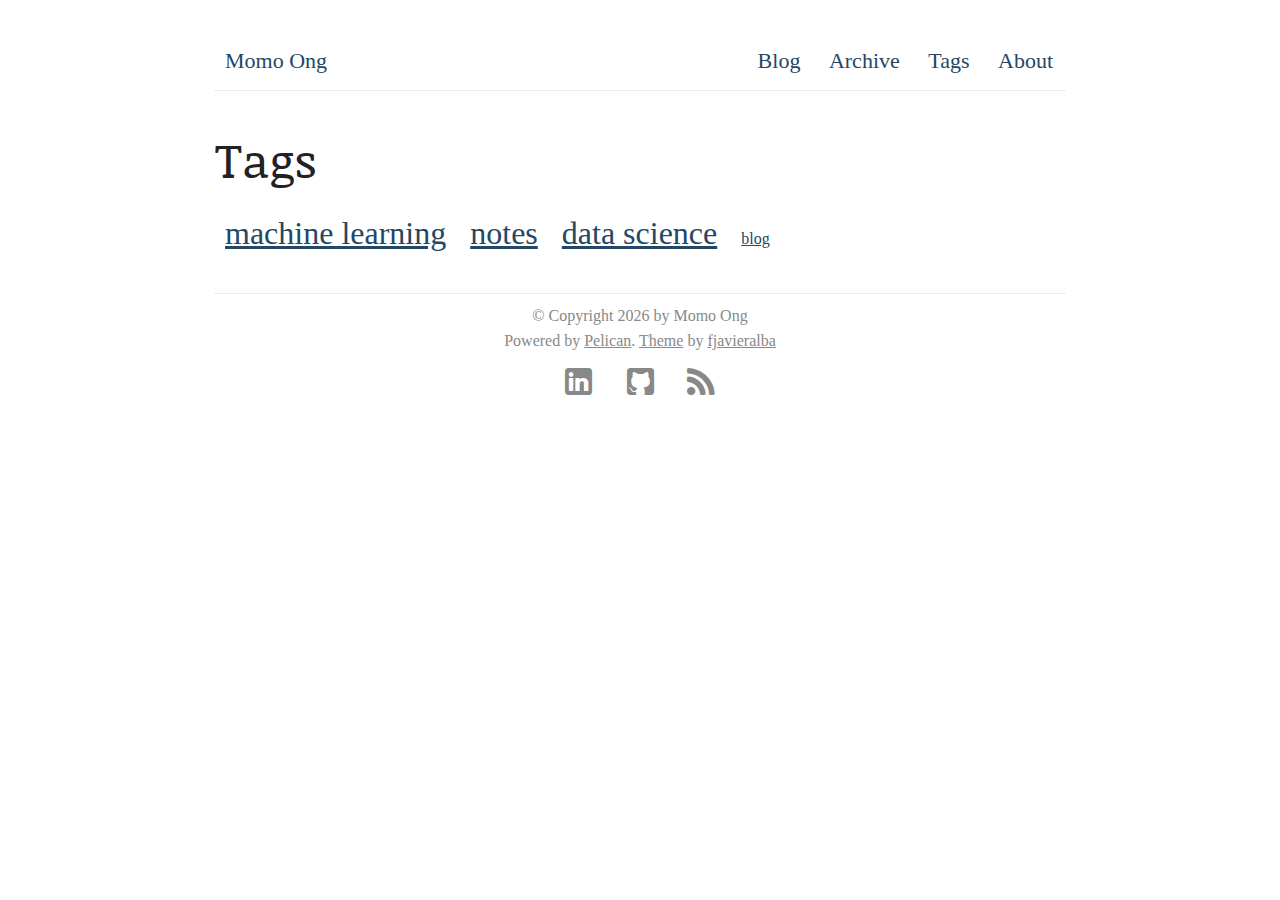
<file: tags.html>
<!DOCTYPE html>
<html lang="en">
  <head>
    <link href='http://fonts.googleapis.com/css?family=Noticia+Text:400,700' rel='stylesheet' type='text/css' />
    <meta http-equiv="Content-Type" content="text/html; charset=utf-8" />

    <title> Tags | Momo Ong </title>

    <link rel="stylesheet" href="/theme/css/style.css" type="text/css" />
    <link rel="stylesheet" href="/theme/css/pygments.css" type="text/css" />
    <link rel="stylesheet" href="/theme/css/font-awesome.css" type="text/css"/>

    <!-- Using MathJax, with the delimiters $ -->
    <!-- Conflict with pygments for the .mo and .mi -->
    <script type="text/x-mathjax-config">
      MathJax.Hub.Config({
      "HTML-CSS": {
      styles: {
      ".MathJax .mo, .MathJax .mi": {color: "black ! important"}}
      },
      tex2jax: {inlineMath: [['$','$'], ['\\\\(','\\\\)']],processEscapes: true}
      });
    </script>

    <script type="text/javascript" src="http://cdn.mathjax.org/mathjax/latest/MathJax.js?config=TeX-AMS_HTML"></script>
  </head>
  <body>
    <div class=container>
<div class="header">
    <a href="/">Momo Ong</a> <span class="muted"></span>
</div>

<div class=navigation>
    <ul>
            <li><a href="/index.html">Blog</a> </li>
            <li><a href="/archives.html">Archive</a> </li>
            <li><a href="/tags.html">Tags</a> </li>
            <li><a href="/pages/about.html">About</a> </li>
    </ul>
</div>
<div class=separator></div>
        <div class=body>
<h1> Tags </h1>
<ul class=tagcloud>
        <li class="tag-1"><a href="/tag/machine-learning.html">machine learning</a></li>
        <li class="tag-1"><a href="/tag/notes.html">notes</a></li>
        <li class="tag-1"><a href="/tag/data-science.html">data science</a></li>
        <li class="tag-4"><a href="/tag/blog.html">blog</a></li>
</ul>
        </div>

<div class=footer>
  <p>&copy; Copyright <script language="JavaScript">var date = new Date(); document.write(date.getFullYear());</script> by Momo Ong</p>
  <p> Powered by <a href="http://pypi.python.org/pypi/pelican/" target="_blank">Pelican</a>.
    <a href="https://github.com/fjavieralba/flasky">Theme</a>  by <a href="http://fjavieralba.com">fjavieralba</a>
  </p>
  <p>
    <div class=social style="font-size: 27px;">
      <ul>
<!--        <script language="JavaScript">
          u = '';
          s = '';
          document.write('<a href=\"mailto:' + u + '@' + s + '\" target=\"_blank\">');
        </script>
            <li><i class="icon-envelope icon-large"></i> </li>
        </a> -->
<!--         <a href="http://twitter.com/" target="_blank"> <li> <i class="icon-twitter-sign icon-large"> </li></i> </a> -->
        <a href="http://linkedin.com/in/momoong" target="_blank"><li><i class="icon-linkedin-sign icon-large" ></i></li></a>
        <a href="http://github.com/omomo" target="_blank"> <li> <i class="icon-github-sign icon-large"></i> </li> </a>
<!--         <a href="" target="_blank"><li> <i class="icon-facebook-sign icon-large"></i></li> </a> -->
<!--         <a href="" target="_blank"><li><i class="icon-google-plus-sign icon-large"></i> </li> </a> -->
<!--         <a href="" target="_blank"><li><i class="icon-pinterest-sign icon-large"></i></li></a> -->


        <a href="/feeds/all.rss.xml" rel="alternate" title="Recent Blog Posts"><li> <i class="icon-rss icon-large"></i> </li></a>
      </ul>
    </div>
  </p>
</div>    </div>
  </body>
</html>
</file>
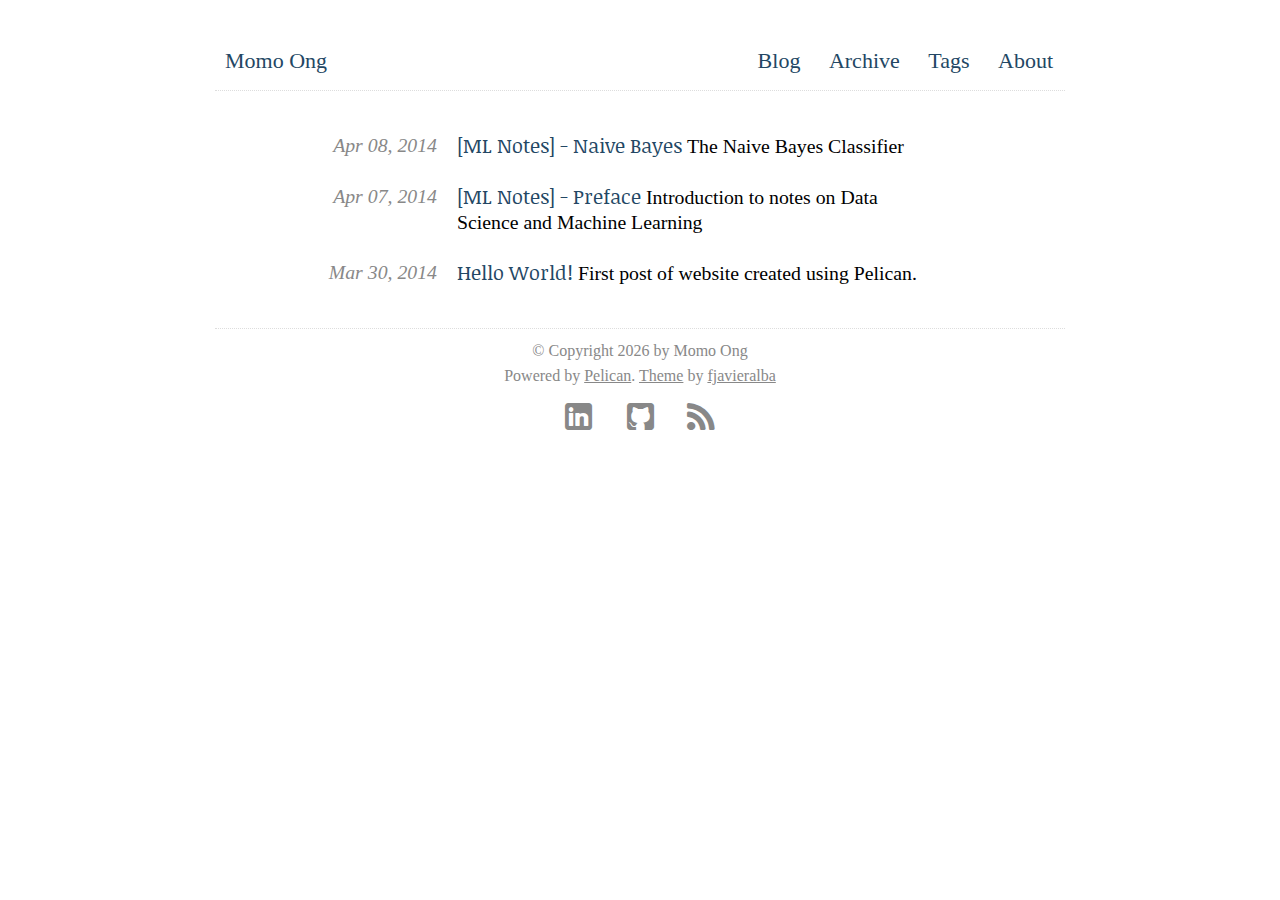
<file: author/momo-ong.html>
<!DOCTYPE html>
<html lang="en">
  <head>
    <link href='http://fonts.googleapis.com/css?family=Noticia+Text:400,700' rel='stylesheet' type='text/css' />
    <meta http-equiv="Content-Type" content="text/html; charset=utf-8" />

    <title>Momo Ong - Articles by Momo Ong</title>

    <link rel="stylesheet" href="/theme/css/style.css" type="text/css" />
    <link rel="stylesheet" href="/theme/css/pygments.css" type="text/css" />
    <link rel="stylesheet" href="/theme/css/font-awesome.css" type="text/css"/>

    <!-- Using MathJax, with the delimiters $ -->
    <!-- Conflict with pygments for the .mo and .mi -->
    <script type="text/x-mathjax-config">
      MathJax.Hub.Config({
      "HTML-CSS": {
      styles: {
      ".MathJax .mo, .MathJax .mi": {color: "black ! important"}}
      },
      tex2jax: {inlineMath: [['$','$'], ['\\\\(','\\\\)']],processEscapes: true}
      });
    </script>

    <script type="text/javascript" src="http://cdn.mathjax.org/mathjax/latest/MathJax.js?config=TeX-AMS_HTML"></script>
  </head>
  <body>
    <div class=container>
<div class="header">
    <a href="/">Momo Ong</a> <span class="muted"></span>
</div>

<div class=navigation>
    <ul>
            <li><a href="/index.html">Blog</a> </li>
            <li><a href="/archives.html">Archive</a> </li>
            <li><a href="/tags.html">Tags</a> </li>
            <li><a href="/pages/about.html">About</a> </li>
    </ul>
</div>
<div class=separator></div>
        <div class=body>

    <div class=entry-overview>
      <div class=date>Apr 08, 2014</div>
      <div class=detail>
          <h1><a href="/naive-bayes.html">[ML Notes] - Naive Bayes</a></h1>
          <div class=summary><p> The Naive Bayes Classifier</p></div>
      </div>
    </div>
    <div class=entry-overview>
      <div class=date>Apr 07, 2014</div>
      <div class=detail>
          <h1><a href="/machine-learning-notes.html">[ML Notes] - Preface</a></h1>
          <div class=summary><p> Introduction to notes on Data Science and Machine Learning</p></div>
      </div>
    </div>
    <div class=entry-overview>
      <div class=date>Mar 30, 2014</div>
      <div class=detail>
          <h1><a href="/hello-world.html">Hello World!</a></h1>
          <div class=summary><p> First post of website created using Pelican.</p></div>
      </div>
    </div>


        </div>

<div class=footer>
  <p>&copy; Copyright <script language="JavaScript">var date = new Date(); document.write(date.getFullYear());</script> by Momo Ong</p>
  <p> Powered by <a href="http://pypi.python.org/pypi/pelican/" target="_blank">Pelican</a>.
    <a href="https://github.com/fjavieralba/flasky">Theme</a>  by <a href="http://fjavieralba.com">fjavieralba</a>
  </p>
  <p>
    <div class=social style="font-size: 27px;">
      <ul>
<!--        <script language="JavaScript">
          u = '';
          s = '';
          document.write('<a href=\"mailto:' + u + '@' + s + '\" target=\"_blank\">');
        </script>
            <li><i class="icon-envelope icon-large"></i> </li>
        </a> -->
<!--         <a href="http://twitter.com/" target="_blank"> <li> <i class="icon-twitter-sign icon-large"> </li></i> </a> -->
        <a href="http://linkedin.com/in/momoong" target="_blank"><li><i class="icon-linkedin-sign icon-large" ></i></li></a>
        <a href="http://github.com/omomo" target="_blank"> <li> <i class="icon-github-sign icon-large"></i> </li> </a>
<!--         <a href="" target="_blank"><li> <i class="icon-facebook-sign icon-large"></i></li> </a> -->
<!--         <a href="" target="_blank"><li><i class="icon-google-plus-sign icon-large"></i> </li> </a> -->
<!--         <a href="" target="_blank"><li><i class="icon-pinterest-sign icon-large"></i></li></a> -->


        <a href="/feeds/all.rss.xml" rel="alternate" title="Recent Blog Posts"><li> <i class="icon-rss icon-large"></i> </li></a>
      </ul>
    </div>
  </p>
</div>    </div>
  </body>
</html>
</file>
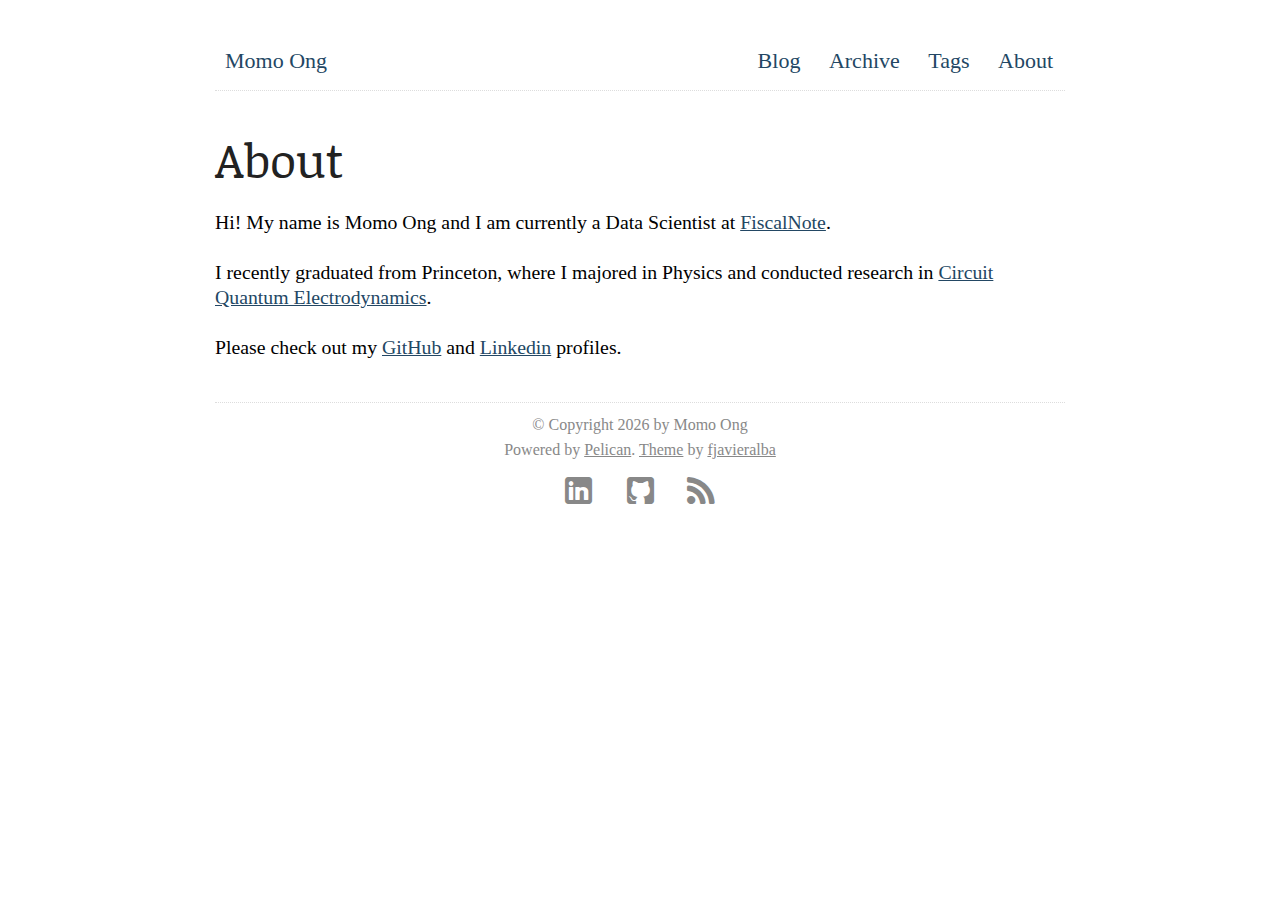
<file: pages/about.html>
<!DOCTYPE html>
<html lang="en">
  <head>
    <link href='http://fonts.googleapis.com/css?family=Noticia+Text:400,700' rel='stylesheet' type='text/css' />
    <meta http-equiv="Content-Type" content="text/html; charset=utf-8" />

    <title> About | Momo Ong </title>

    <link rel="stylesheet" href="/theme/css/style.css" type="text/css" />
    <link rel="stylesheet" href="/theme/css/pygments.css" type="text/css" />
    <link rel="stylesheet" href="/theme/css/font-awesome.css" type="text/css"/>

    <!-- Using MathJax, with the delimiters $ -->
    <!-- Conflict with pygments for the .mo and .mi -->
    <script type="text/x-mathjax-config">
      MathJax.Hub.Config({
      "HTML-CSS": {
      styles: {
      ".MathJax .mo, .MathJax .mi": {color: "black ! important"}}
      },
      tex2jax: {inlineMath: [['$','$'], ['\\\\(','\\\\)']],processEscapes: true}
      });
    </script>

    <script type="text/javascript" src="http://cdn.mathjax.org/mathjax/latest/MathJax.js?config=TeX-AMS_HTML"></script>
  </head>
  <body>
    <div class=container>
<div class="header">
    <a href="/">Momo Ong</a> <span class="muted"></span>
</div>

<div class=navigation>
    <ul>
            <li><a href="/index.html">Blog</a> </li>
            <li><a href="/archives.html">Archive</a> </li>
            <li><a href="/tags.html">Tags</a> </li>
            <li><a href="/pages/about.html">About</a> </li>
    </ul>
</div>
<div class=separator></div>
        <div class=body>
    <div class='page'>
        <h1> About </h1>
        <p>Hi! My name is Momo Ong and I am currently a Data Scientist at <a href="http://fiscalnote.com/">FiscalNote</a>.</p>
<p>I recently graduated from Princeton, where I majored in Physics and conducted research in <a href="http://en.wikipedia.org/wiki/Circuit_quantum_electrodynamics">Circuit Quantum Electrodynamics</a>.</p>
<p>Please check out my <a href="https://github.com/omomo">GitHub</a> and <a href="http://www.linkedin.com/in/momoong">Linkedin</a> profiles.</p>
    </div>
        </div>

<div class=footer>
  <p>&copy; Copyright <script language="JavaScript">var date = new Date(); document.write(date.getFullYear());</script> by Momo Ong</p>
  <p> Powered by <a href="http://pypi.python.org/pypi/pelican/" target="_blank">Pelican</a>.
    <a href="https://github.com/fjavieralba/flasky">Theme</a>  by <a href="http://fjavieralba.com">fjavieralba</a>
  </p>
  <p>
    <div class=social style="font-size: 27px;">
      <ul>
<!--        <script language="JavaScript">
          u = '';
          s = '';
          document.write('<a href=\"mailto:' + u + '@' + s + '\" target=\"_blank\">');
        </script>
            <li><i class="icon-envelope icon-large"></i> </li>
        </a> -->
<!--         <a href="http://twitter.com/" target="_blank"> <li> <i class="icon-twitter-sign icon-large"> </li></i> </a> -->
        <a href="http://linkedin.com/in/momoong" target="_blank"><li><i class="icon-linkedin-sign icon-large" ></i></li></a>
        <a href="http://github.com/omomo" target="_blank"> <li> <i class="icon-github-sign icon-large"></i> </li> </a>
<!--         <a href="" target="_blank"><li> <i class="icon-facebook-sign icon-large"></i></li> </a> -->
<!--         <a href="" target="_blank"><li><i class="icon-google-plus-sign icon-large"></i> </li> </a> -->
<!--         <a href="" target="_blank"><li><i class="icon-pinterest-sign icon-large"></i></li></a> -->


        <a href="/feeds/all.rss.xml" rel="alternate" title="Recent Blog Posts"><li> <i class="icon-rss icon-large"></i> </li></a>
      </ul>
    </div>
  </p>
</div>    </div>
  </body>
</html>
</file>
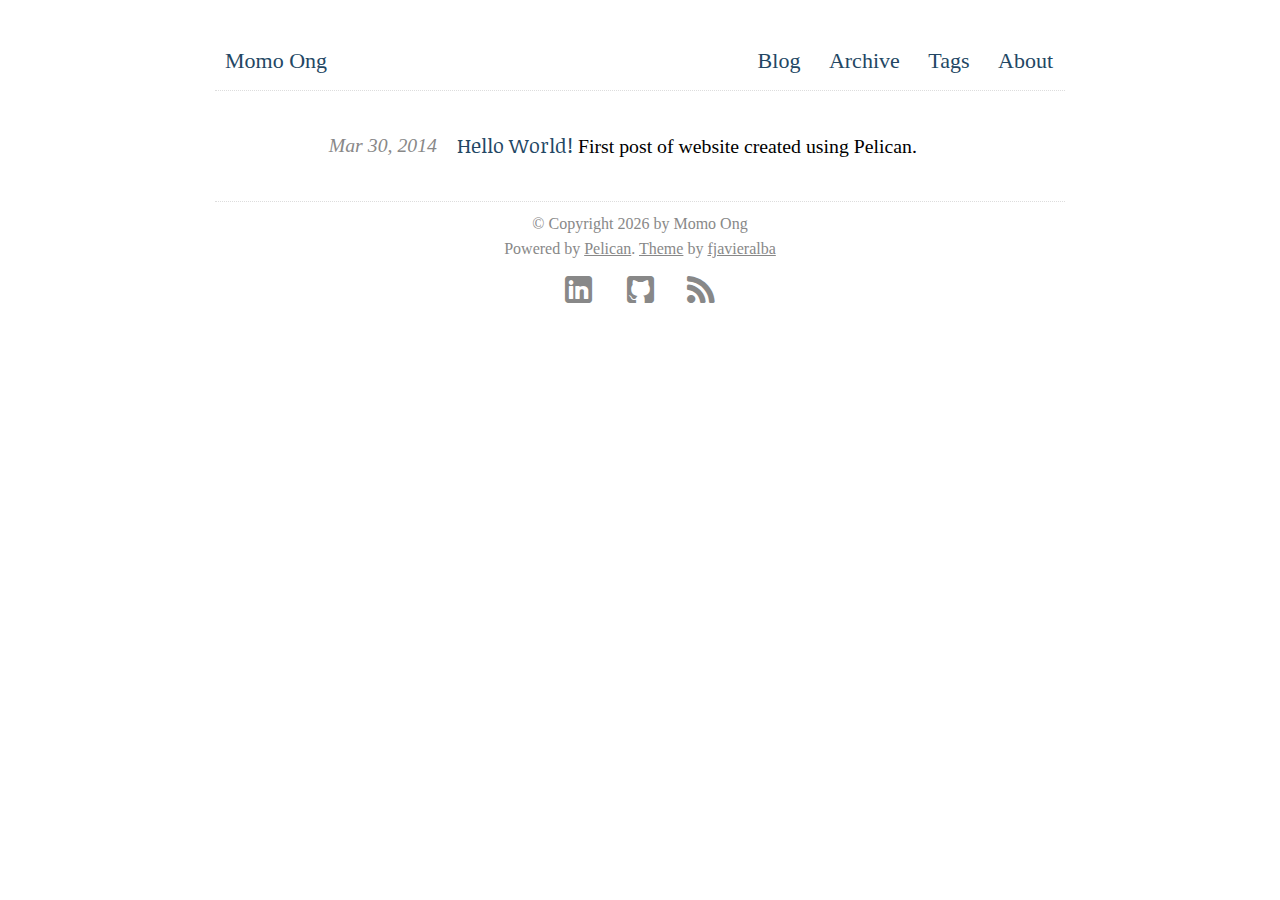
<file: tag/blog.html>
<!DOCTYPE html>
<html lang="en">
  <head>
    <link href='http://fonts.googleapis.com/css?family=Noticia+Text:400,700' rel='stylesheet' type='text/css' />
    <meta http-equiv="Content-Type" content="text/html; charset=utf-8" />

    <title>Momo Ong <small>blog</small></title>

    <link rel="stylesheet" href="/theme/css/style.css" type="text/css" />
    <link rel="stylesheet" href="/theme/css/pygments.css" type="text/css" />
    <link rel="stylesheet" href="/theme/css/font-awesome.css" type="text/css"/>

    <!-- Using MathJax, with the delimiters $ -->
    <!-- Conflict with pygments for the .mo and .mi -->
    <script type="text/x-mathjax-config">
      MathJax.Hub.Config({
      "HTML-CSS": {
      styles: {
      ".MathJax .mo, .MathJax .mi": {color: "black ! important"}}
      },
      tex2jax: {inlineMath: [['$','$'], ['\\\\(','\\\\)']],processEscapes: true}
      });
    </script>

    <script type="text/javascript" src="http://cdn.mathjax.org/mathjax/latest/MathJax.js?config=TeX-AMS_HTML"></script>
  </head>
  <body>
    <div class=container>
<div class="header">
    <a href="/">Momo Ong</a> <span class="muted"></span>
</div>

<div class=navigation>
    <ul>
            <li><a href="/index.html">Blog</a> </li>
            <li><a href="/archives.html">Archive</a> </li>
            <li><a href="/tags.html">Tags</a> </li>
            <li><a href="/pages/about.html">About</a> </li>
    </ul>
</div>
<div class=separator></div>
        <div class=body>

    <div class=entry-overview>
      <div class=date>Mar 30, 2014</div>
      <div class=detail>
          <h1><a href="/hello-world.html">Hello World!</a></h1>
          <div class=summary><p> First post of website created using Pelican.</p></div>
      </div>
    </div>


        </div>

<div class=footer>
  <p>&copy; Copyright <script language="JavaScript">var date = new Date(); document.write(date.getFullYear());</script> by Momo Ong</p>
  <p> Powered by <a href="http://pypi.python.org/pypi/pelican/" target="_blank">Pelican</a>.
    <a href="https://github.com/fjavieralba/flasky">Theme</a>  by <a href="http://fjavieralba.com">fjavieralba</a>
  </p>
  <p>
    <div class=social style="font-size: 27px;">
      <ul>
<!--        <script language="JavaScript">
          u = '';
          s = '';
          document.write('<a href=\"mailto:' + u + '@' + s + '\" target=\"_blank\">');
        </script>
            <li><i class="icon-envelope icon-large"></i> </li>
        </a> -->
<!--         <a href="http://twitter.com/" target="_blank"> <li> <i class="icon-twitter-sign icon-large"> </li></i> </a> -->
        <a href="http://linkedin.com/in/momoong" target="_blank"><li><i class="icon-linkedin-sign icon-large" ></i></li></a>
        <a href="http://github.com/omomo" target="_blank"> <li> <i class="icon-github-sign icon-large"></i> </li> </a>
<!--         <a href="" target="_blank"><li> <i class="icon-facebook-sign icon-large"></i></li> </a> -->
<!--         <a href="" target="_blank"><li><i class="icon-google-plus-sign icon-large"></i> </li> </a> -->
<!--         <a href="" target="_blank"><li><i class="icon-pinterest-sign icon-large"></i></li></a> -->


        <a href="/feeds/all.rss.xml" rel="alternate" title="Recent Blog Posts"><li> <i class="icon-rss icon-large"></i> </li></a>
      </ul>
    </div>
  </p>
</div>    </div>
  </body>
</html>
</file>
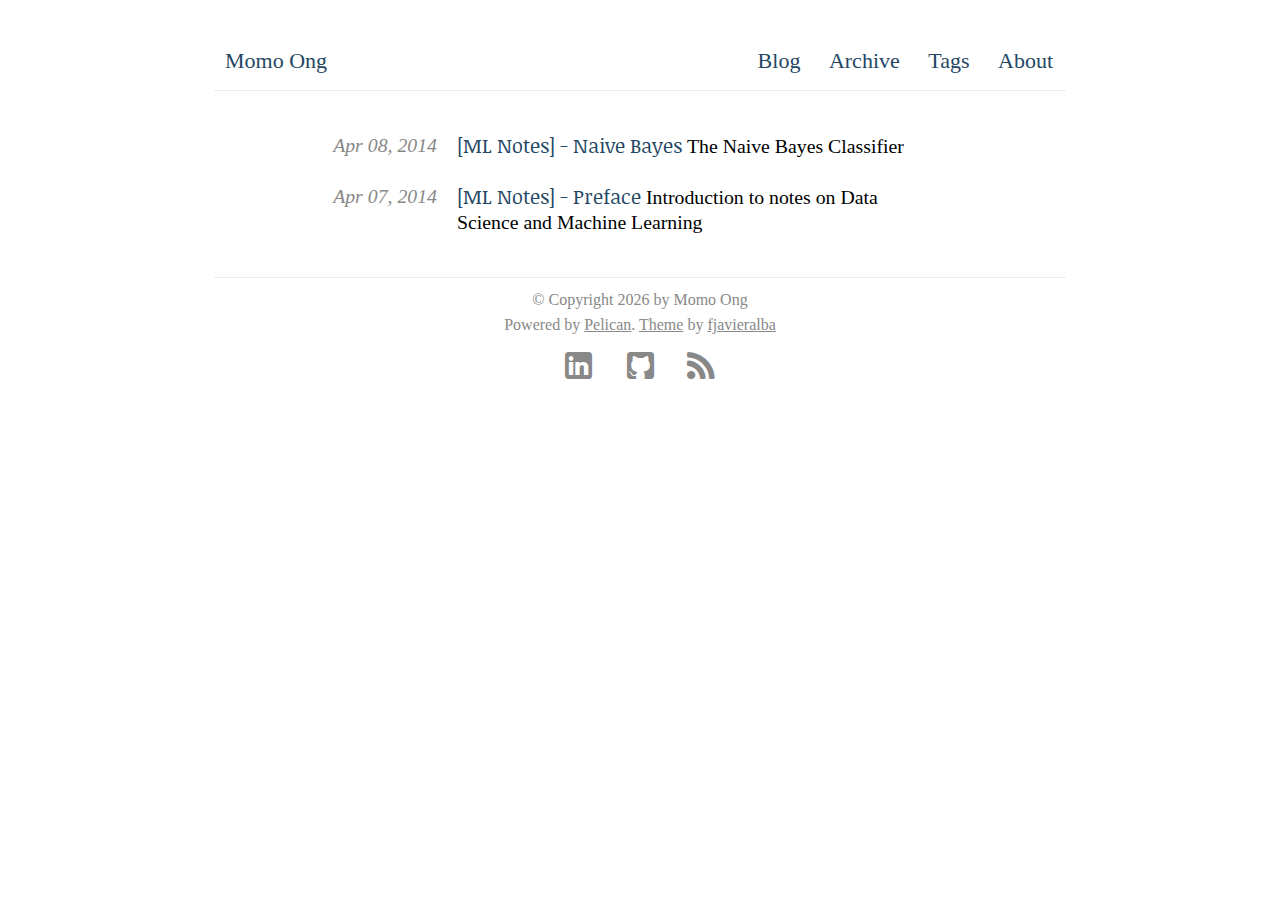
<file: tag/data-science.html>
<!DOCTYPE html>
<html lang="en">
  <head>
    <link href='http://fonts.googleapis.com/css?family=Noticia+Text:400,700' rel='stylesheet' type='text/css' />
    <meta http-equiv="Content-Type" content="text/html; charset=utf-8" />

    <title>Momo Ong <small>data science</small></title>

    <link rel="stylesheet" href="/theme/css/style.css" type="text/css" />
    <link rel="stylesheet" href="/theme/css/pygments.css" type="text/css" />
    <link rel="stylesheet" href="/theme/css/font-awesome.css" type="text/css"/>

    <!-- Using MathJax, with the delimiters $ -->
    <!-- Conflict with pygments for the .mo and .mi -->
    <script type="text/x-mathjax-config">
      MathJax.Hub.Config({
      "HTML-CSS": {
      styles: {
      ".MathJax .mo, .MathJax .mi": {color: "black ! important"}}
      },
      tex2jax: {inlineMath: [['$','$'], ['\\\\(','\\\\)']],processEscapes: true}
      });
    </script>

    <script type="text/javascript" src="http://cdn.mathjax.org/mathjax/latest/MathJax.js?config=TeX-AMS_HTML"></script>
  </head>
  <body>
    <div class=container>
<div class="header">
    <a href="/">Momo Ong</a> <span class="muted"></span>
</div>

<div class=navigation>
    <ul>
            <li><a href="/index.html">Blog</a> </li>
            <li><a href="/archives.html">Archive</a> </li>
            <li><a href="/tags.html">Tags</a> </li>
            <li><a href="/pages/about.html">About</a> </li>
    </ul>
</div>
<div class=separator></div>
        <div class=body>

    <div class=entry-overview>
      <div class=date>Apr 08, 2014</div>
      <div class=detail>
          <h1><a href="/naive-bayes.html">[ML Notes] - Naive Bayes</a></h1>
          <div class=summary><p> The Naive Bayes Classifier</p></div>
      </div>
    </div>
    <div class=entry-overview>
      <div class=date>Apr 07, 2014</div>
      <div class=detail>
          <h1><a href="/machine-learning-notes.html">[ML Notes] - Preface</a></h1>
          <div class=summary><p> Introduction to notes on Data Science and Machine Learning</p></div>
      </div>
    </div>


        </div>

<div class=footer>
  <p>&copy; Copyright <script language="JavaScript">var date = new Date(); document.write(date.getFullYear());</script> by Momo Ong</p>
  <p> Powered by <a href="http://pypi.python.org/pypi/pelican/" target="_blank">Pelican</a>.
    <a href="https://github.com/fjavieralba/flasky">Theme</a>  by <a href="http://fjavieralba.com">fjavieralba</a>
  </p>
  <p>
    <div class=social style="font-size: 27px;">
      <ul>
<!--        <script language="JavaScript">
          u = '';
          s = '';
          document.write('<a href=\"mailto:' + u + '@' + s + '\" target=\"_blank\">');
        </script>
            <li><i class="icon-envelope icon-large"></i> </li>
        </a> -->
<!--         <a href="http://twitter.com/" target="_blank"> <li> <i class="icon-twitter-sign icon-large"> </li></i> </a> -->
        <a href="http://linkedin.com/in/momoong" target="_blank"><li><i class="icon-linkedin-sign icon-large" ></i></li></a>
        <a href="http://github.com/omomo" target="_blank"> <li> <i class="icon-github-sign icon-large"></i> </li> </a>
<!--         <a href="" target="_blank"><li> <i class="icon-facebook-sign icon-large"></i></li> </a> -->
<!--         <a href="" target="_blank"><li><i class="icon-google-plus-sign icon-large"></i> </li> </a> -->
<!--         <a href="" target="_blank"><li><i class="icon-pinterest-sign icon-large"></i></li></a> -->


        <a href="/feeds/all.rss.xml" rel="alternate" title="Recent Blog Posts"><li> <i class="icon-rss icon-large"></i> </li></a>
      </ul>
    </div>
  </p>
</div>    </div>
  </body>
</html>
</file>
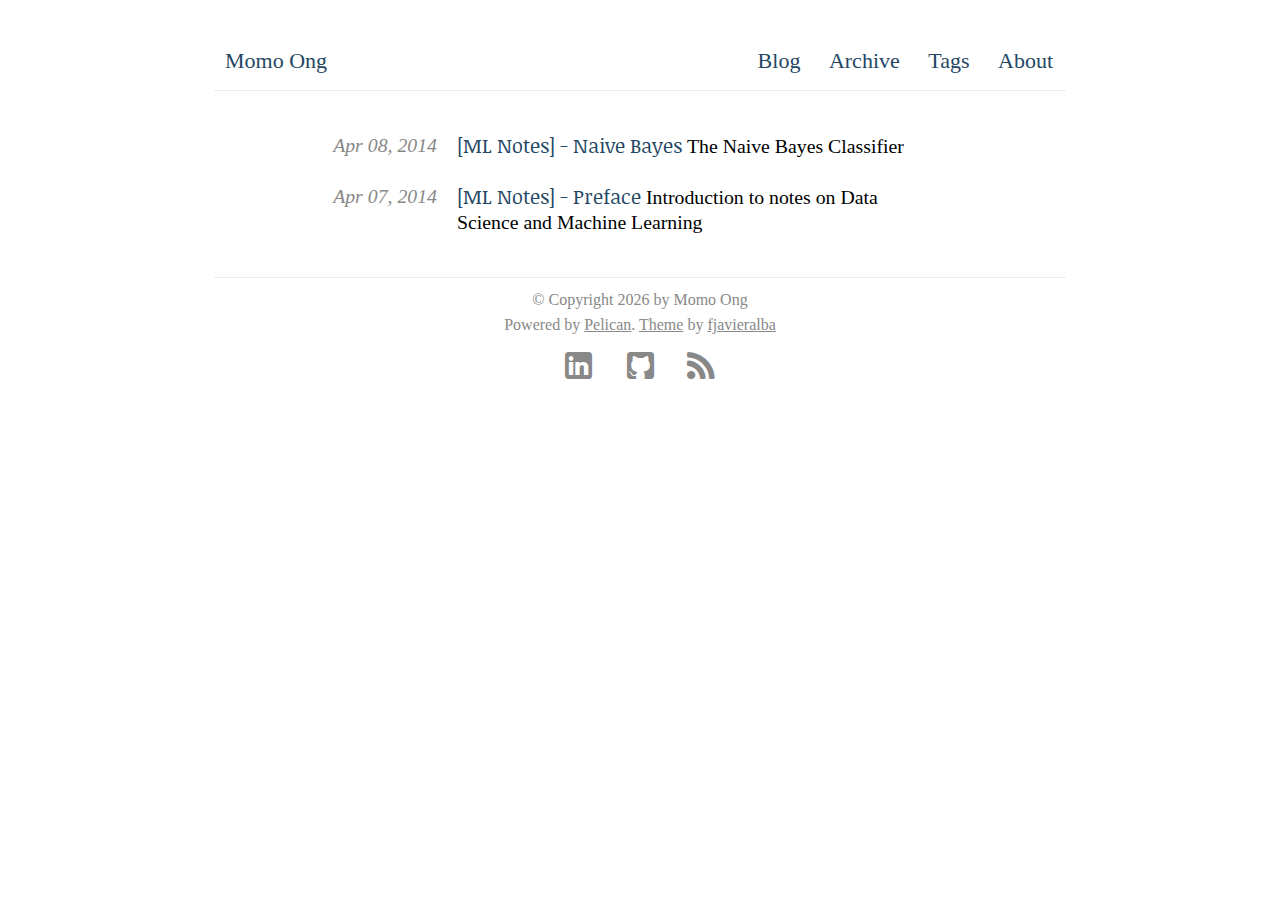
<file: tag/machine-learning.html>
<!DOCTYPE html>
<html lang="en">
  <head>
    <link href='http://fonts.googleapis.com/css?family=Noticia+Text:400,700' rel='stylesheet' type='text/css' />
    <meta http-equiv="Content-Type" content="text/html; charset=utf-8" />

    <title>Momo Ong <small>machine learning</small></title>

    <link rel="stylesheet" href="/theme/css/style.css" type="text/css" />
    <link rel="stylesheet" href="/theme/css/pygments.css" type="text/css" />
    <link rel="stylesheet" href="/theme/css/font-awesome.css" type="text/css"/>

    <!-- Using MathJax, with the delimiters $ -->
    <!-- Conflict with pygments for the .mo and .mi -->
    <script type="text/x-mathjax-config">
      MathJax.Hub.Config({
      "HTML-CSS": {
      styles: {
      ".MathJax .mo, .MathJax .mi": {color: "black ! important"}}
      },
      tex2jax: {inlineMath: [['$','$'], ['\\\\(','\\\\)']],processEscapes: true}
      });
    </script>

    <script type="text/javascript" src="http://cdn.mathjax.org/mathjax/latest/MathJax.js?config=TeX-AMS_HTML"></script>
  </head>
  <body>
    <div class=container>
<div class="header">
    <a href="/">Momo Ong</a> <span class="muted"></span>
</div>

<div class=navigation>
    <ul>
            <li><a href="/index.html">Blog</a> </li>
            <li><a href="/archives.html">Archive</a> </li>
            <li><a href="/tags.html">Tags</a> </li>
            <li><a href="/pages/about.html">About</a> </li>
    </ul>
</div>
<div class=separator></div>
        <div class=body>

    <div class=entry-overview>
      <div class=date>Apr 08, 2014</div>
      <div class=detail>
          <h1><a href="/naive-bayes.html">[ML Notes] - Naive Bayes</a></h1>
          <div class=summary><p> The Naive Bayes Classifier</p></div>
      </div>
    </div>
    <div class=entry-overview>
      <div class=date>Apr 07, 2014</div>
      <div class=detail>
          <h1><a href="/machine-learning-notes.html">[ML Notes] - Preface</a></h1>
          <div class=summary><p> Introduction to notes on Data Science and Machine Learning</p></div>
      </div>
    </div>


        </div>

<div class=footer>
  <p>&copy; Copyright <script language="JavaScript">var date = new Date(); document.write(date.getFullYear());</script> by Momo Ong</p>
  <p> Powered by <a href="http://pypi.python.org/pypi/pelican/" target="_blank">Pelican</a>.
    <a href="https://github.com/fjavieralba/flasky">Theme</a>  by <a href="http://fjavieralba.com">fjavieralba</a>
  </p>
  <p>
    <div class=social style="font-size: 27px;">
      <ul>
<!--        <script language="JavaScript">
          u = '';
          s = '';
          document.write('<a href=\"mailto:' + u + '@' + s + '\" target=\"_blank\">');
        </script>
            <li><i class="icon-envelope icon-large"></i> </li>
        </a> -->
<!--         <a href="http://twitter.com/" target="_blank"> <li> <i class="icon-twitter-sign icon-large"> </li></i> </a> -->
        <a href="http://linkedin.com/in/momoong" target="_blank"><li><i class="icon-linkedin-sign icon-large" ></i></li></a>
        <a href="http://github.com/omomo" target="_blank"> <li> <i class="icon-github-sign icon-large"></i> </li> </a>
<!--         <a href="" target="_blank"><li> <i class="icon-facebook-sign icon-large"></i></li> </a> -->
<!--         <a href="" target="_blank"><li><i class="icon-google-plus-sign icon-large"></i> </li> </a> -->
<!--         <a href="" target="_blank"><li><i class="icon-pinterest-sign icon-large"></i></li></a> -->


        <a href="/feeds/all.rss.xml" rel="alternate" title="Recent Blog Posts"><li> <i class="icon-rss icon-large"></i> </li></a>
      </ul>
    </div>
  </p>
</div>    </div>
  </body>
</html>
</file>
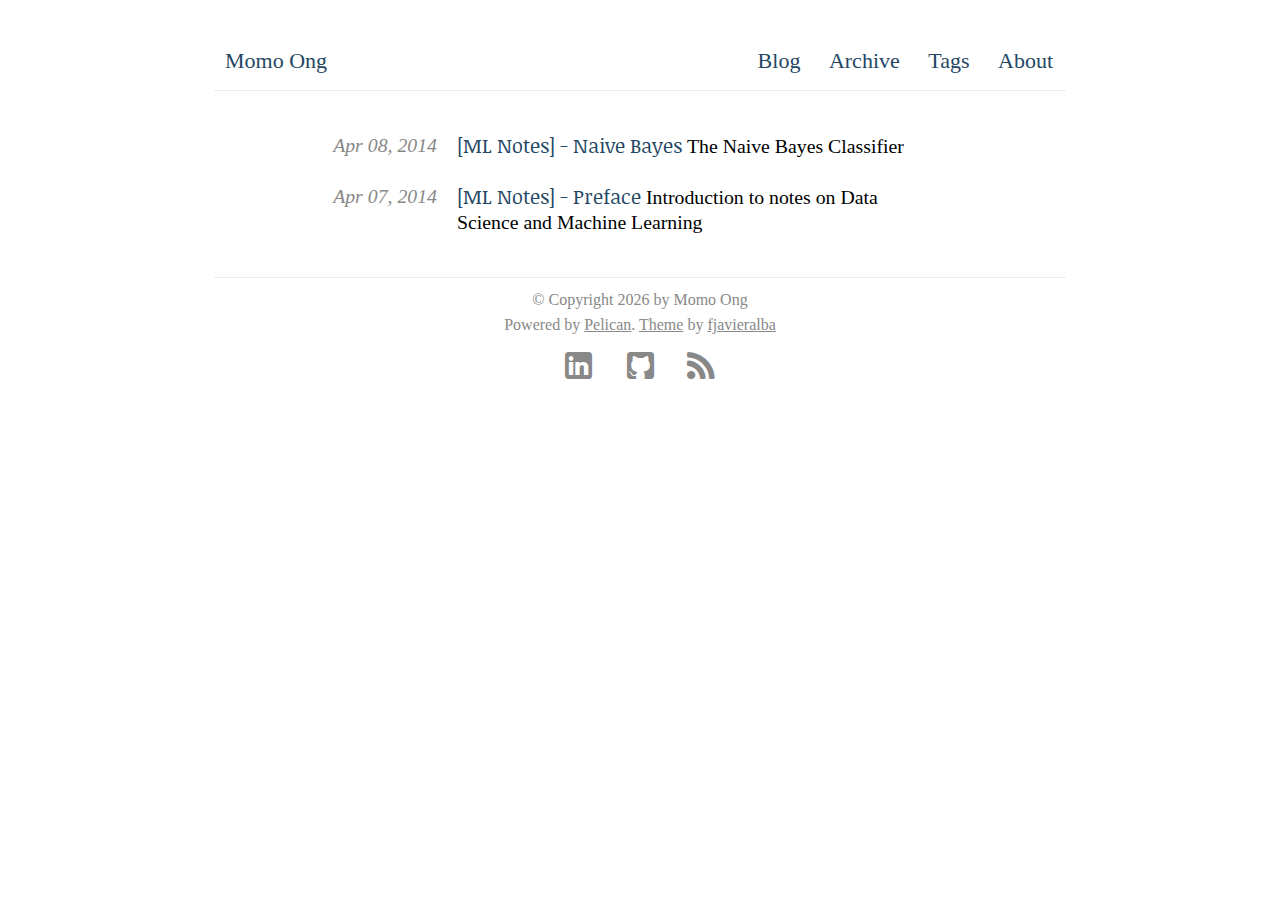
<file: tag/notes.html>
<!DOCTYPE html>
<html lang="en">
  <head>
    <link href='http://fonts.googleapis.com/css?family=Noticia+Text:400,700' rel='stylesheet' type='text/css' />
    <meta http-equiv="Content-Type" content="text/html; charset=utf-8" />

    <title>Momo Ong <small>notes</small></title>

    <link rel="stylesheet" href="/theme/css/style.css" type="text/css" />
    <link rel="stylesheet" href="/theme/css/pygments.css" type="text/css" />
    <link rel="stylesheet" href="/theme/css/font-awesome.css" type="text/css"/>

    <!-- Using MathJax, with the delimiters $ -->
    <!-- Conflict with pygments for the .mo and .mi -->
    <script type="text/x-mathjax-config">
      MathJax.Hub.Config({
      "HTML-CSS": {
      styles: {
      ".MathJax .mo, .MathJax .mi": {color: "black ! important"}}
      },
      tex2jax: {inlineMath: [['$','$'], ['\\\\(','\\\\)']],processEscapes: true}
      });
    </script>

    <script type="text/javascript" src="http://cdn.mathjax.org/mathjax/latest/MathJax.js?config=TeX-AMS_HTML"></script>
  </head>
  <body>
    <div class=container>
<div class="header">
    <a href="/">Momo Ong</a> <span class="muted"></span>
</div>

<div class=navigation>
    <ul>
            <li><a href="/index.html">Blog</a> </li>
            <li><a href="/archives.html">Archive</a> </li>
            <li><a href="/tags.html">Tags</a> </li>
            <li><a href="/pages/about.html">About</a> </li>
    </ul>
</div>
<div class=separator></div>
        <div class=body>

    <div class=entry-overview>
      <div class=date>Apr 08, 2014</div>
      <div class=detail>
          <h1><a href="/naive-bayes.html">[ML Notes] - Naive Bayes</a></h1>
          <div class=summary><p> The Naive Bayes Classifier</p></div>
      </div>
    </div>
    <div class=entry-overview>
      <div class=date>Apr 07, 2014</div>
      <div class=detail>
          <h1><a href="/machine-learning-notes.html">[ML Notes] - Preface</a></h1>
          <div class=summary><p> Introduction to notes on Data Science and Machine Learning</p></div>
      </div>
    </div>


        </div>

<div class=footer>
  <p>&copy; Copyright <script language="JavaScript">var date = new Date(); document.write(date.getFullYear());</script> by Momo Ong</p>
  <p> Powered by <a href="http://pypi.python.org/pypi/pelican/" target="_blank">Pelican</a>.
    <a href="https://github.com/fjavieralba/flasky">Theme</a>  by <a href="http://fjavieralba.com">fjavieralba</a>
  </p>
  <p>
    <div class=social style="font-size: 27px;">
      <ul>
<!--        <script language="JavaScript">
          u = '';
          s = '';
          document.write('<a href=\"mailto:' + u + '@' + s + '\" target=\"_blank\">');
        </script>
            <li><i class="icon-envelope icon-large"></i> </li>
        </a> -->
<!--         <a href="http://twitter.com/" target="_blank"> <li> <i class="icon-twitter-sign icon-large"> </li></i> </a> -->
        <a href="http://linkedin.com/in/momoong" target="_blank"><li><i class="icon-linkedin-sign icon-large" ></i></li></a>
        <a href="http://github.com/omomo" target="_blank"> <li> <i class="icon-github-sign icon-large"></i> </li> </a>
<!--         <a href="" target="_blank"><li> <i class="icon-facebook-sign icon-large"></i></li> </a> -->
<!--         <a href="" target="_blank"><li><i class="icon-google-plus-sign icon-large"></i> </li> </a> -->
<!--         <a href="" target="_blank"><li><i class="icon-pinterest-sign icon-large"></i></li></a> -->


        <a href="/feeds/all.rss.xml" rel="alternate" title="Recent Blog Posts"><li> <i class="icon-rss icon-large"></i> </li></a>
      </ul>
    </div>
  </p>
</div>    </div>
  </body>
</html>
</file>
<file: theme/css/style.css>
/* general style */
body    { font: 18px/25px 'Palatino', 'Palatino Linotype', 'Georgia', serif;
          margin: 0; padding: 0; }
a       { /*color: #432165;*/ color: #234764; }
a:hover { color: #3b185f; background: #f9f8fa; }

/* headlines */
h1, h2, h3, h4, h5, h6      { /*font-family: 'Vollkorn', 'Georgia', serif;*/
                              font-family: 'Noticia Text', serif;
                              font-weight: normal; color: #222; /*color: #AF3D04;*/ }
h1 a, h2 a, h3 a, h4 a,
h5 a, h6 a                  { text-decoration: none; }
h1 a:hover, h2 a:hover,
h3 a:hover, h4 a:hover      { color: #432165; text-decoration: underline; }
h1.title                    { width: 560px; }
h1, h2                      { margin: 10px 0 25px 0; }
h1                          { font-size: 48px; line-height: 52px; }
h2                          { font-size: 36px; line-height: 40px; }

/* colors */
.muted                      { color: rgb(153, 153, 153); }


/* layout elements */
div.container               { width: 850px; margin: 48px auto; padding: 0; }
div.header                  { float: left; }
div.navigation              { float: right; }
div.header a, div.navigation a	{ text-decoration: none;
				  font-size: 22px;
				  padding: 10px;
				}

div.separator               {border-bottom: 1px dotted #ddd; padding-bottom: 42px;
                              margin-bottom: 42px; font-size: 16px; color: #888;
                              text-align: center;}
div.header, div.navigation  { height: 25px; margin-bottom: 42px; }
div.navigation ul           { margin: 0; padding: 0; list-style: none; }
div.navigation ul li        { display: inline; margin: 0 2px; padding: 0;}
div.body                    { clear: both; font-size: 1.1em;}
div.footer                  { border-top: 1px dotted #ddd; padding-top: 9px;
                              margin-top: 42px; font-size: 16px; color: #888;
                              text-align: center; }
div.footer a                { color: #888; }
div.footer p                { margin: 0; }

div.social                  { padding-top: 20px; padding-bottom: 10px;}
div.social a                { color: #888; text-decoration: none;}
div.social ul               { margin: 0; padding: 0; list-style: none; }
div.social ul li            { display: inline; margin: 0 2px; padding: 0; }

/* margins and stuff */
p, div.line-block, ul, ol, pre,
    table                       { margin: 25px 0 25px 0; }
dt                              { margin: 25px 0 16px 0; padding: 0; }
dd                              { margin: 16px 0 25px 40px; padding: 0; }
ul ol, ol ul, ul ul, ol ol      { margin: 10px 0; padding: 0 0 0 40px; }
li                              { padding: 0; }
h1 + p.date                     { margin-top: -20px; font-style: italic; }

/* code formatting.  no monospace because of webkit (bug?) */
pre, code, tt   { font-family: 'Consolas', 'Deja Vu Sans Mono',
                  'Bitstream Vera Sans Mono', 'Monaco', 'Courier New';
                  font-size: 0.85em;
                  overflow: auto;
                }
pre             { /*line-height: 1.3;*/ border: 1px solid #ddd; padding: 10px;
                  /* background: #fafafa; */
                  background-color: ghostWhite;
                  -moz-border-radius-bottomleft: 10px;
                  -webkit-border-bottom-left-radius: 10px;
                  -moz-border-radius-bottomright: 10px;
                  -webkit-border-bottom-right-radius: 10px;
                  -moz-border-radius-topleft: 10px;
                  -webkit-border-top-left-radius: 10px;
                  -moz-border-radius-topright: 10px;
                  -webkit-border-top-right-radius: 10px;
                }
code, tt        { background: #eee; }

/* tables */
table           { border: 1px solid #ddd; border-collapse: collapse;
                  background: #fafafa; }
td, th          { padding: 2px 12px; border: 1px solid #ddd; }

/* footnotes */
table.footnote          { margin: 15px 0; background: transparent; border: none; }
table.footnote td       { border: none; padding: 9px 0 0 0; font-size: 15px; }
table.footnote td.label { padding-right: 10px; }
table.footnote td p     { margin: 0; }
table.footnote td p + p { margin-top: 15px; }

/* blog overview */
div.entry-overview                  { margin: 25px 122px 25px 102px; }
div.entry-overview h1,
div.entry-overview div.summary,
div.entry-overview div.summary p    { display: inline; line-height: 25px; }
div.entry-overview h1               { margin: 0; font-size: 20px; }
div.entry-overview div.summary,
div.entry-overview div.date,
div.entry-overview div.summary p    { margin: 0; padding: 0; }
div.entry-overview div.detail       { margin-left: 140px; }
div.entry-overview div.date         { float: left; width: 120px; color: #888;
                                      text-align: right; font-style: italic; }
/*div.entry-overview h1:after         { content: " —"; }*/

/* other alignment things */
img.align-center        { margin: 15px auto; display: block; }

/* pagination */
div.pagination          { margin: 36px 0 0 0; text-align: center; }
div.pagination strong   { font-weight: normal; font-style: italic; }

/* tags */
p.tags          { text-align: right; font-style: italic; }
ul.tagcloud     { font-size: 16px; margin: 36px 0; padding: 0;
                  list-style: none; }
ul.tagcloud li  { margin: 0; padding: 0 10px; display: inline; }
li.tag-1           {font-size: 200.0%;}
li.tag-2           {font-size: 160.0%;}
li.tag-3           {font-size: 130.0%;}
li.tag-4           {font-size: 100.0%;}

/* latex math */
span.math img   { margin-bottom: -7px; }

div.blog-epilogue           { margin-top: 100px; font-size: 19px; text-align: center;}
div.blog-epilogue a         {text-decoration: none;
                             padding-left: 30px; padding-right: 30px;}

/* about img */
img.align-left {
    float: left;
    margin: 20px;
}

/* github gists */
.gist{
  margin: 15px 0 !important;
}

.gist-file{
  border: none !important;
}

.gist-meta{
  height: 17px !important;
  border: 1px solid #D2d2d2 !important;
  padding-top: 1px !important;;
  /*padding: 0px !important;*/
  -moz-border-radius-bottomleft: 10px !important;
  -webkit-border-bottom-left-radius: 10px !important;
  -moz-border-radius-bottomright: 10px !important;
  -webkit-border-bottom-right-radius: 10px !important;
  font-size: 0.50em !important;

}

.gist-data{
  padding: 5px !important;
  border: 1px solid #D2d2d2 !important;
  border-bottom: none !important;
  -moz-border-radius-topleft: 10px !important;
  -webkit-border-top-left-radius: 10px !important;
  -moz-border-radius-topright: 10px !important;
  -webkit-border-top-right-radius: 10px !important;
  font-size: 0.85em !important;
}
</file>
<file: theme/css/pygments.css>
/* .highlight  { background: #eeffcc; } */
.highlight .hll { background-color: #ffffcc }
.highlight .c { color: #408090; font-style: italic } /* Comment */
.highlight .err { border: 1px solid #FF0000 } /* Error */
.highlight .k { color: #007020; font-weight: bold } /* Keyword */
.highlight .o { color: #666666 } /* Operator */
.highlight .cm { color: #408090; font-style: italic } /* Comment.Multiline */
.highlight .cp { color: #007020 } /* Comment.Preproc */
.highlight .c1 { color: #408090; font-style: italic } /* Comment.Single */
.highlight .cs { color: #408090; background-color: #fff0f0 } /* Comment.Special */
.highlight .gd { color: #A00000 } /* Generic.Deleted */
.highlight .ge { font-style: italic } /* Generic.Emph */
.highlight .gr { color: #FF0000 } /* Generic.Error */
.highlight .gh { color: #000080; font-weight: bold } /* Generic.Heading */
.highlight .gi { color: #00A000 } /* Generic.Inserted */
.highlight .go { color: #303030 } /* Generic.Output */
.highlight .gp { color: #c65d09; font-weight: bold } /* Generic.Prompt */
.highlight .gs { font-weight: bold } /* Generic.Strong */
.highlight .gu { color: #800080; font-weight: bold } /* Generic.Subheading */
.highlight .gt { color: #0040D0 } /* Generic.Traceback */
.highlight .kc { color: #007020; font-weight: bold } /* Keyword.Constant */
.highlight .kd { color: #007020; font-weight: bold } /* Keyword.Declaration */
.highlight .kn { color: #007020; font-weight: bold } /* Keyword.Namespace */
.highlight .kp { color: #007020 } /* Keyword.Pseudo */
.highlight .kr { color: #007020; font-weight: bold } /* Keyword.Reserved */
.highlight .kt { color: #902000 } /* Keyword.Type */
.highlight .m { color: #208050 } /* Literal.Number */
.highlight .s { color: #4070a0 } /* Literal.String */
.highlight .na { color: #4070a0 } /* Name.Attribute */
.highlight .nb { color: #007020 } /* Name.Builtin */
.highlight .nc { color: #0e84b5; font-weight: bold } /* Name.Class */
.highlight .no { color: #60add5 } /* Name.Constant */
.highlight .nd { color: #555555; font-weight: bold } /* Name.Decorator */
.highlight .ni { color: #d55537; font-weight: bold } /* Name.Entity */
.highlight .ne { color: #007020 } /* Name.Exception */
.highlight .nf { color: #06287e } /* Name.Function */
.highlight .nl { color: #002070; font-weight: bold } /* Name.Label */
.highlight .nn { color: #0e84b5; font-weight: bold } /* Name.Namespace */
.highlight .nt { color: #062873; font-weight: bold } /* Name.Tag */
.highlight .nv { color: #bb60d5 } /* Name.Variable */
.highlight .ow { color: #007020; font-weight: bold } /* Operator.Word */
.highlight .w { color: #bbbbbb } /* Text.Whitespace */
.highlight .mf { color: #208050 } /* Literal.Number.Float */
.highlight .mh { color: #208050 } /* Literal.Number.Hex */
.highlight .mi { color: #208050 } /* Literal.Number.Integer */
.highlight .mo { color: #208050 } /* Literal.Number.Oct */
.highlight .sb { color: #4070a0 } /* Literal.String.Backtick */
.highlight .sc { color: #4070a0 } /* Literal.String.Char */
.highlight .sd { color: #4070a0; font-style: italic } /* Literal.String.Doc */
.highlight .s2 { color: #4070a0 } /* Literal.String.Double */
.highlight .se { color: #4070a0; font-weight: bold } /* Literal.String.Escape */
.highlight .sh { color: #4070a0 } /* Literal.String.Heredoc */
.highlight .si { color: #70a0d0; font-style: italic } /* Literal.String.Interpol */
.highlight .sx { color: #c65d09 } /* Literal.String.Other */
.highlight .sr { color: #235388 } /* Literal.String.Regex */
.highlight .s1 { color: #4070a0 } /* Literal.String.Single */
.highlight .ss { color: #517918 } /* Literal.String.Symbol */
.highlight .bp { color: #007020 } /* Name.Builtin.Pseudo */
.highlight .vc { color: #bb60d5 } /* Name.Variable.Class */
.highlight .vg { color: #bb60d5 } /* Name.Variable.Global */
.highlight .vi { color: #bb60d5 } /* Name.Variable.Instance */
.highlight .il { color: #208050 } /* Literal.Number.Integer.Long */
</file>
